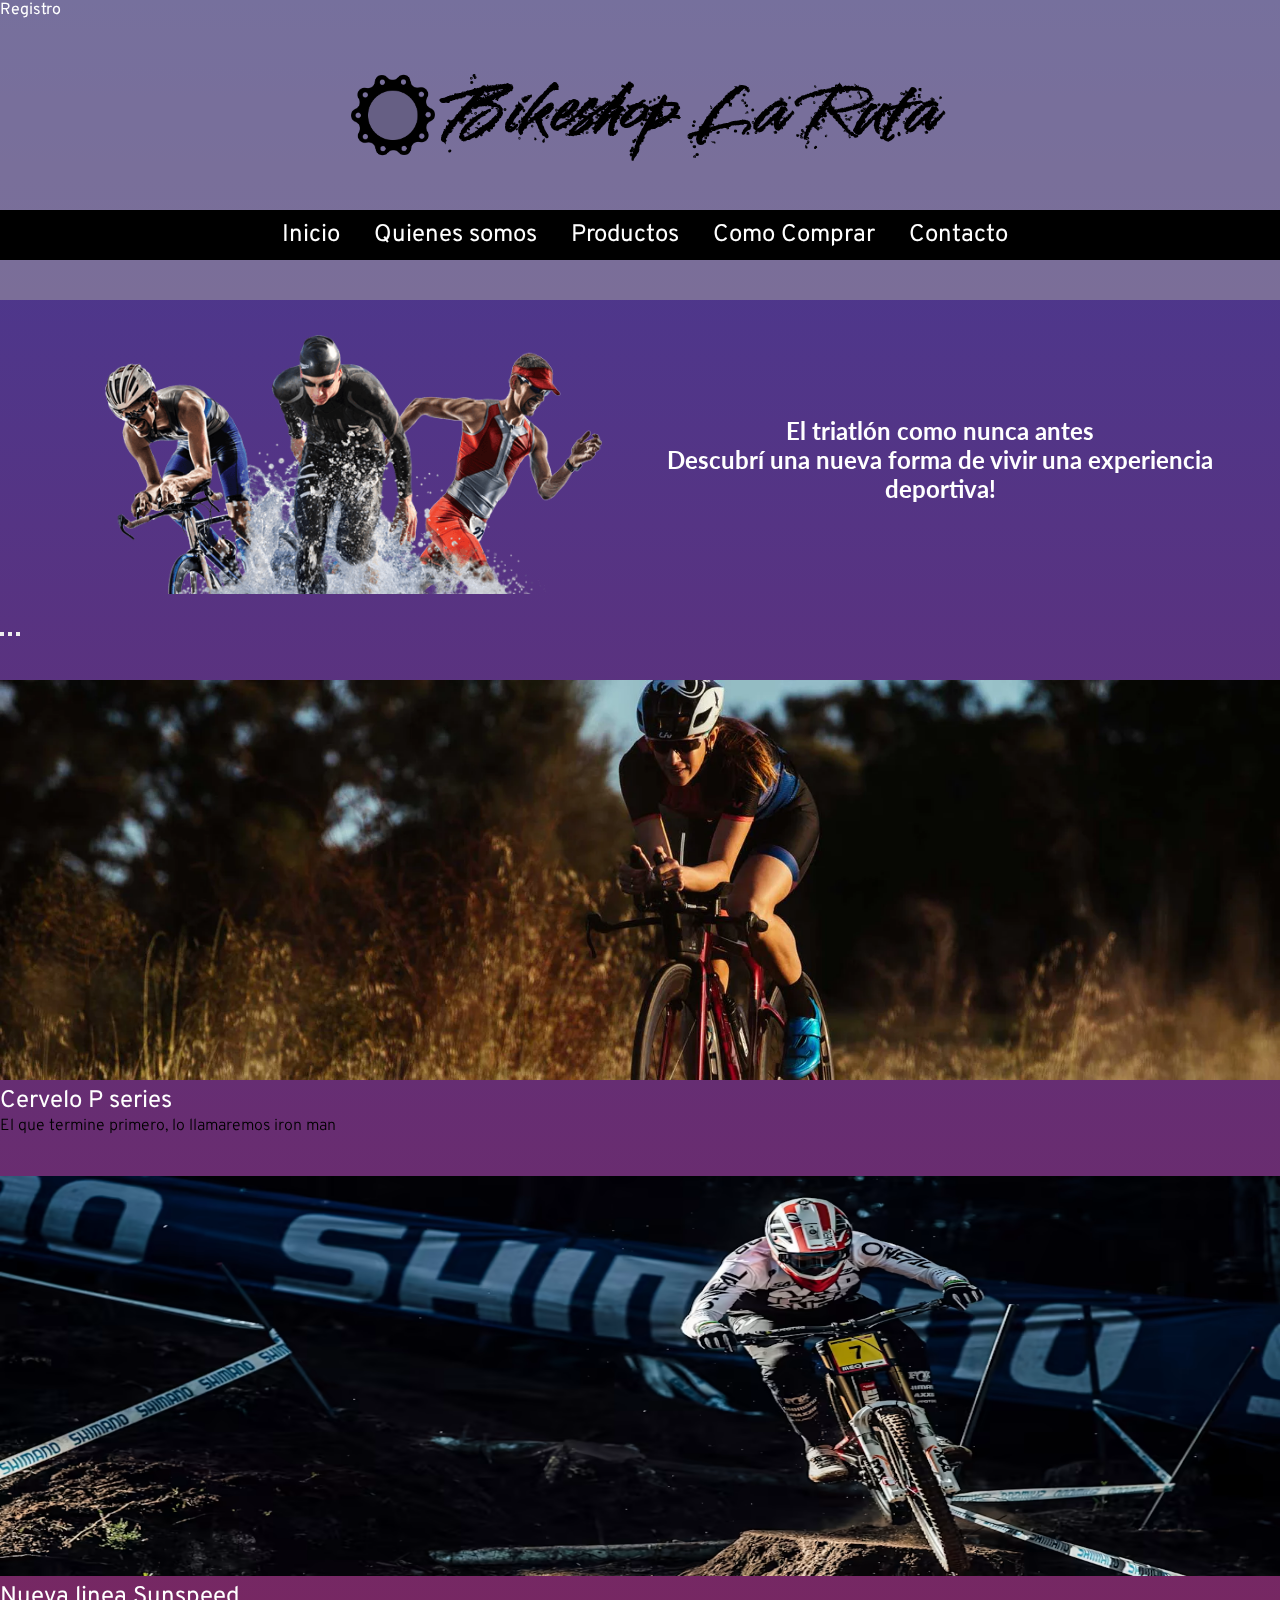
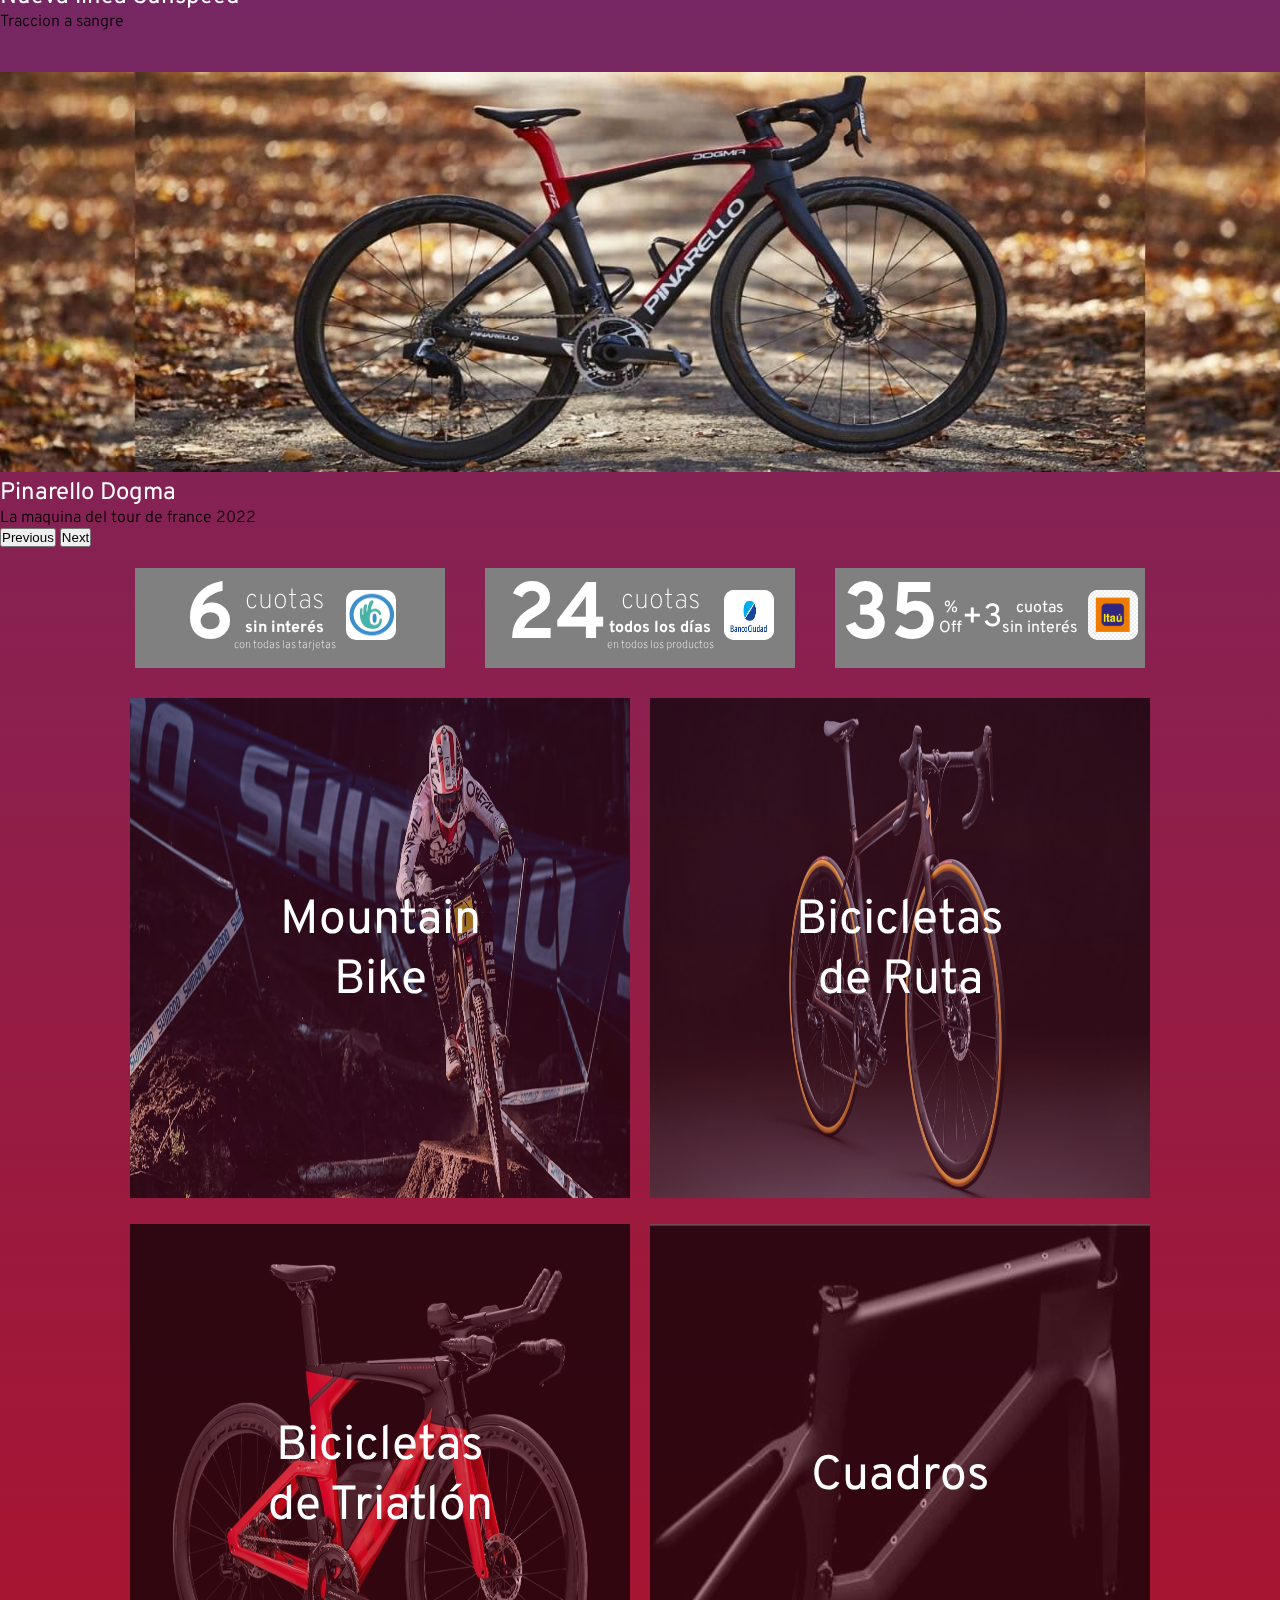
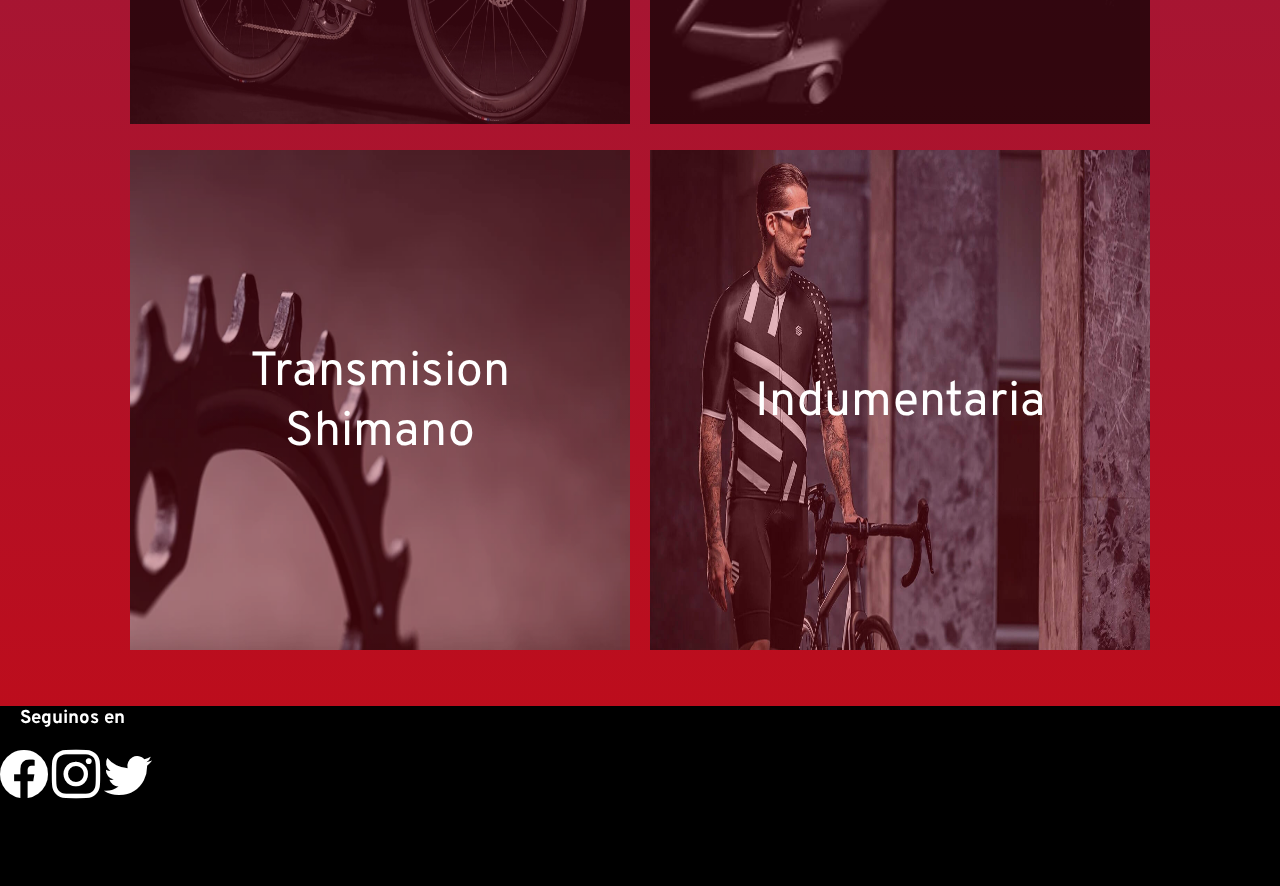
<file: index.html>
<!DOCTYPE html>
<html lang="es">

<head>
    <meta charset="UTF-8">
    <meta http-equiv="X-UA-Compatible" content="IE=edge">
    <meta name="viewport" content="width=device-width, initial-scale=1.0">
    <link rel="stylesheet" href="https://cdn.jsdelivr.net/npm/bootstrap-icons@1.8.3/font/bootstrap-icons.css">
    <link href="https://cdn.jsdelivr.net/npm/bootstrap@5.2.0-beta1/dist/css/bootstrap.min.css" rel="stylesheet"
        integrity="sha384-0evHe/X+R7YkIZDRvuzKMRqM+OrBnVFBL6DOitfPri4tjfHxaWutUpFmBp4vmVor" crossorigin="anonymous">
    <link href="https://fonts.googleapis.com/css2?family=Overpass:ital,wght@0,200;0,300;1,200;1,300;1,400&display=swap"
        rel="stylesheet">
    <link href="https://fonts.googleapis.com/css2?family=Lato:wght@100;300;400&display=swap" rel="stylesheet">
    <link rel="preconnect" href="https://fonts.gstatic.com" crossorigin>
    <link href="https://fonts.googleapis.com/css2?family=Splash&display=swap" rel="stylesheet">
    <link rel="preconnect" href="https://fonts.googleapis.com">
    <!-- SEO -->
    <meta name="description"
        content="venta de bicicletas, repuestos, cuadros e indumentaria para entrenamiento. grupo de entrenamiento para ciclismo, running y triatlon. envio gratis a todo el pais">
    <link rel="stylesheet" href="./css/style.css">
    <title>Bikeshop La Ruta| tienda de bicicletas, repuestos e indumentaria</title>
</head>

<!---- encabezado de la pagina--- -->

<body class="container-fluid">
    <header class=" row encabezado">
        <a class="registro" href="./pages/registro.html">Registro</a>
        <div class="col-8 col-sm-9 col-md-9 col-lg-12 col-xxl-fluid contenedor-1">

            <div class="logo-titulo">
                <img class="logo" src="./images/logo.png" alt="logo">
                <h1 class="titulo-encabezado">Bikeshop La Ruta</h1>
            </div>
        </div>
        <!-- navegador para mobile- -->
        <div class="col-4 col-sm-3 col-md-3  col-lg-12  contenedor-2">
            <div class="menu-desplegable">
                <div class="dropdown">
                    <button class="btn btn-dark dropdown-toggle" type="button" id="dropdownMenuButton2"
                        data-bs-toggle="dropdown" aria-expanded="false">
                        Menú
                    </button>
                    <ul class="dropdown-menu dropdown-menu-dark" aria-labelledby="dropdownMenuButton2">
                        <li><a class="dropdown-item active" href="./index.html">Inicio</a></li>
                        <li><a class="dropdown-item" href="./pages/quienes-somos.html">Quienes somos</a></li>
                        <li><a class="dropdown-item" href="./pages/Productos.html">Productos</a></li>
                        <li><a class="dropdown-item" href="./pages/como-comprar.html">Como comprar</a></li>
                        <li><a class="dropdown-item" href="./pages/Contacto.html">Contacto</a></li>
                        <li><a class="dropdown-item" href="./pages/registro.html">Registro</a></li>
                    </ul>
                </div>
            </div>
        </div>
        <!----- navegador para resolucion grande ------->
        <div class=" container-fluid navegador-largo">
            <nav class="nav-horizontal">
                <ul>
                    <a href="./index.html">
                        <li>Inicio</li>
                    </a>
                    <a href="./pages/quienes-somos.html">
                        <li>Quienes somos</li>
                    </a>
                    <a href="./pages/Productos.html">
                        <li>Productos</li>
                    </a>
                    <a href="./pages/como-comprar.html">
                        <li>Como Comprar</li>
                    </a>
                    <a href="./pages/Contacto.html">
                        <li>Contacto</li>
                    </a>
                </ul>
            </nav>
        </div>
        <!-----fin encabezado de pagina------>

        <!----------primer bloque slogan e imagen ----------->
    </header>
    <div class="bloque-portada">
        <div class="triatlon">
            <img src="./images/portada.png" alt="atletas-de-triatlon">
        </div>
        <div class="contenido">
            <h2>El triatlón como nunca antes</h2>
            <h2>Descubrí una nueva forma de vivir una experiencia deportiva!</h2>
        </div>

    </div>

    <!-------------------------seccion carrusel------------>
    <section class="container-fluid carrusel">
        <div id="carouselExampleCaptions" class="carousel slide" data-bs-ride="false">
            <div class="carousel-indicators">
                <button type="button" data-bs-target="#carouselExampleCaptions" data-bs-slide-to="0" class="active"
                    aria-current="true" aria-label="Slide 1"></button>
                <button type="button" data-bs-target="#carouselExampleCaptions" data-bs-slide-to="1"
                    aria-label="Slide 2"></button>
                <button type="button" data-bs-target="#carouselExampleCaptions" data-bs-slide-to="2"
                    aria-label="Slide 3"></button>
            </div>
            <div class="carousel-inner">
                <div class="carousel-item active">
                    <img src="./images/triatlon.jpg" class="d-block w-100" alt="publicidad-bicicletas-cervelo">
                    <div class="carousel-caption  d-md-block">
                        <a href="./pages/Productos.html#triatlon">
                            <h2>Cervelo P series</h2>
                        </a>
                        <p>El que termine primero, lo llamaremos iron man</p>
                    </div>
                </div>
                <div class="carousel-item">
                    <img src="./images/mountain.jpg" class="d-block w-100" alt="publicidad-bicicletas-mountain-bike">
                    <div class="carousel-caption d-md-block">
                        <a href="./pages/Productos.html#mtb">
                            <h2>Nueva linea Sunspeed</h2>
                        </a>
                        <p>Traccion a sangre</p>
                    </div>
                </div>
                <div class="carousel-item">
                    <img src="./images/pinarello.jpg" class="d-block w-100" alt="publicidad-bicicletas-pinarello">
                    <div class="carousel-caption d-md-block">
                        <a href="./pages/Productos.html#ruta">
                            <h2>Pinarello Dogma</h2>
                        </a>
                        <p>La maquina del tour de france 2022</p>
                    </div>
                </div>
            </div>
            <button class="carousel-control-prev" type="button" data-bs-target="#carouselExampleCaptions"
                data-bs-slide="prev">
                <span class="carousel-control-prev-icon" aria-hidden="true"></span>
                <span class="visually-hidden">Previous</span>
            </button>
            <button class="carousel-control-next" type="button" data-bs-target="#carouselExampleCaptions"
                data-bs-slide="next">
                <span class="carousel-control-next-icon" aria-hidden="true"></span>
                <span class="visually-hidden">Next</span>
            </button>
        </div>
    </section>
    <!------------------------------contenedores publicidad de cuotas ------------------->
    <div class="contenedor-cuotas row">
        <div class="col-12 col-sm-4 cuotas ">
            <div class="numero">
                <h2>6</h2>
            </div>
            <div class="informacion">
                <p class="info-1">cuotas</p>
                <p class="info-2"><strong>sin interés</strong></p>
                <p class="info-3">con todas las tarjetas</p>
            </div>
            <div>
                <img class="icono-cuotas" src="./images/ahora-6.png" alt="logo-ahora-6">
            </div>
        </div>

        <div class="col-12 col-sm-4 cuotas ">
            <div class="numero">
                <h2>24</h2>
            </div>
            <div class="informacion">
                <p class="info-1">cuotas</p>
                <p class="info-2"><strong>todos los días</strong></p>
                <p class="info-3">en todos los productos</p>
            </div>
            <div>
                <img class="icono-cuotas" src="./images/b-ciudad.png" alt="logo-banco-ciudad">
            </div>
        </div>
        <div class=" col-12 col-sm-4 cuotas">
            <div class="numero">
                <h2>35</h2>
            </div>
            <div class="variables">
                <p>%</p>
                <p>Off</p>
            </div>
            <div class="informacion">
                <p class="info-4">+3</p>
            </div>
            <div class="variables">
                <p class="info-3">cuotas</p>
                <p class="info-3">sin interés</p>
            </div>
            <div>
                <img class="icono-cuotas" src="./images/itau.png" alt="logo-banco-itau">
            </div>
        </div>
    </div>




    <!------botones productos ----->
    <main>

        <div class="centrado-opciones">
            <a href="./pages/Productos.html#mtb">
                <div class="contenedor-opciones">
                    <img src="./images/mountain.jpg" alt="boton-menu-seccion-mountain-bike">
                    <div class="texto-encima">
                        <p>Mountain Bike</p>
                    </div>
                </div>
            </a>
            <a href="./pages/Productos.html#ruta">
                <div class="contenedor-opciones">
                    <img src="./images/specialized.jpg" alt="boton-menu-seccion-bicicletas-de ruta">
                    <div class="texto-encima">
                        <p>Bicicletas de Ruta</p>
                    </div>
                </div>
            </a>
            <a href="./pages/Productos.html#triatlon">
                <div class="contenedor-opciones">
                    <img src="./images/trek.jpg" alt="boton-menu-seccion-bicicletas-de-triatlon">
                    <div class="texto-encima">
                        <p>Bicicletas de Triatlón</p>
                    </div>
                </div>
            </a>
            <a href="./pages/Productos.html#cuadros">
                <div class="contenedor-opciones">
                    <img src="./images/cuadro.jpg" alt="boton-menu-seccion-cuadros">
                    <div class="texto-encima">
                        <p>Cuadros</p>
                    </div>
                </div>
            </a>
            <a href="./pages/Productos.html#repuestos">
                <div class="contenedor-opciones">
                    <img src="./images/durace.jpg" alt="boton-menu-seccion-transmisiones">
                    <div class="texto-encima">
                        <p>Transmision Shimano</p>
                    </div>
                </div>
            </a>
            <a href="./pages/Productos.html#indumentaria">
                <div class="contenedor-opciones">
                    <img src="./images/indumentaria.jpg" alt="boton-menu-seccion-indumentaria">
                    <div class="texto-encima">
                        <p>Indumentaria</p>
                    </div>
                </div>
            </a>
        </div>



        <!-----pie de pagina ----->
        <footer class="row foot">
            <div class="container-fluid">
                <h3 class="titulo-foot text-center fs-1">Seguinos en</h3>
                <div class="redes d-flex justify-content-evenly">
                    <a href="https://es-la.facebook.com/" target="_blank"><i class="bi-facebook"></i></a>
                    <a href="https://www.instagram.com/" target="_blank"><i class="bi-instagram"></i></a>
                    <a href="https://twitter.com/?lang=es" target="_blank"><i class="bi-twitter"></i></a>
                </div>
            </div>
        </footer>



        <script src="https://cdn.jsdelivr.net/npm/bootstrap@5.2.0-beta1/dist/js/bootstrap.bundle.min.js"
            integrity="sha384-pprn3073KE6tl6bjs2QrFaJGz5/SUsLqktiwsUTF55Jfv3qYSDhgCecCxMW52nD2"
            crossorigin="anonymous"></script>


</body>

</html>
</file>
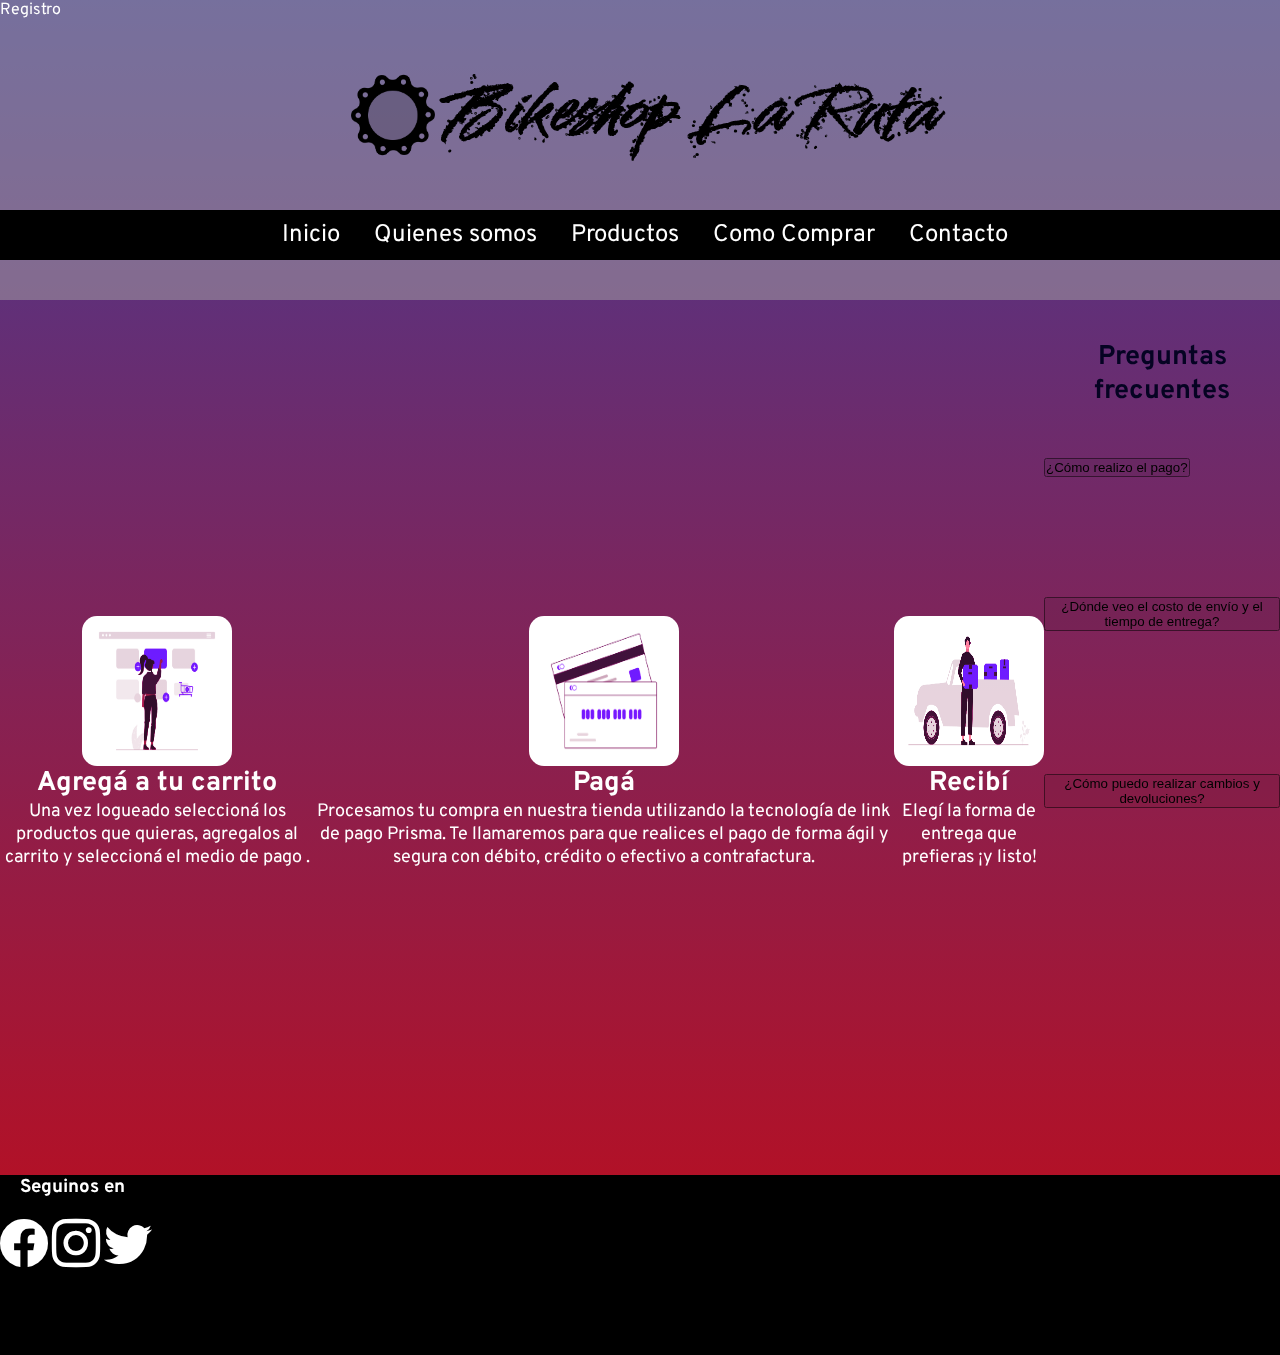
<file: pages/como-comprar.html>
<!DOCTYPE html>
<html lang="es">

<head>
    <meta charset="UTF-8">
    <meta http-equiv="X-UA-Compatible" content="IE=edge">
    <meta name="viewport" content="width=device-width, initial-scale=1.0">
    <link rel="stylesheet" href="https://cdn.jsdelivr.net/npm/bootstrap-icons@1.8.3/font/bootstrap-icons.css">
    <link href="https://cdn.jsdelivr.net/npm/bootstrap@5.2.0-beta1/dist/css/bootstrap.min.css" rel="stylesheet"
        integrity="sha384-0evHe/X+R7YkIZDRvuzKMRqM+OrBnVFBL6DOitfPri4tjfHxaWutUpFmBp4vmVor" crossorigin="anonymous">
    <link href="https://fonts.googleapis.com/css2?family=Overpass:ital,wght@0,200;0,300;1,200;1,300;1,400&display=swap"
        rel="stylesheet">
    <link href="https://fonts.googleapis.com/css2?family=Splash&display=swap" rel="stylesheet">
    <link rel="preconnect" href="https://fonts.googleapis.com">
    <link rel="stylesheet" href="../css/style.css">
    <meta name="description"
        content="venta de bicicletas, repuestos, cuadros e indumentaria para entrenamiento. grupo de entrenamiento para ciclismo, running y triatlon. envio gratis a todo el pais">
    <title>Bikeshop | Como Comprar</title>
</head>

<!---- encabezado de la pagina--- -->

<body class="container-fluid">
    <header class=" row encabezado">
        <a class="registro" href="./registro.html">Registro</a>
        <div class="col-8 col-sm-9 col-md-9 col-lg-12 col-xxl-fluid contenedor-1">
            <div class="logo-titulo">
                <img class="logo" src="../images/logo.png" alt="logo">
                <h1 class="titulo-encabezado">Bikeshop La Ruta</h1>
            </div>
        </div>
        <!-- navegador para mobile- -->
        <div class="col-4 col-sm-3 col-md-3 col-lg-12 contenedor-2">
            <div class="menu-desplegable">
                <div class="dropdown">
                    <button class="btn btn-dark dropdown-toggle" type="button" id="dropdownMenuButton2"
                        data-bs-toggle="dropdown" aria-expanded="false">
                        Menú
                    </button>
                    <ul class="dropdown-menu dropdown-menu-dark" aria-labelledby="dropdownMenuButton2">
                        <li><a class="dropdown-item active" href="../index.html">Inicio</a></li>
                        <li><a class="dropdown-item" href="./quienes-somos.html">Quienes somos</a></li>
                        <li><a class="dropdown-item" href="./Productos.html">Productos</a></li>
                        <li><a class="dropdown-item" href="./como-comprar.html">Como comprar</a></li>
                        <li><a class="dropdown-item" href="./Contacto.html">Contacto</a></li>
                        <li><a class="dropdown-item" href="./registro.html">Registro</a></li>
                    </ul>
                </div>
            </div>
        </div>
        <!----- navegador para resolucion grande ------->
        <div class=" container-fluid navegador-largo">
            <nav class="nav-horizontal">
                <ul>
                    <a href="../index.html">
                        <li>Inicio</li>
                    </a>
                    <a href="./quienes-somos.html">
                        <li>Quienes somos</li>
                    </a>
                    <a href="./Productos.html">
                        <li>Productos</li>
                    </a>
                    <a href="./como-comprar.html">
                        <li>Como Comprar</li>
                    </a>
                    <a href="./Contacto.html">
                        <li>Contacto</li>
                    </a>
                </ul>
            </nav>
        </div>

    </header>
    <main class="row contenedor-compras">
        <div class="col-8 col-sm-8 col-md-4 instrucciones">
            <img class="ilustracion" src="../images/carrito.png" alt="ilustracion-seleccionar-producto">
            <h2>Agregá a tu carrito</h2>
            <p>Una vez logueado seleccioná los productos que quieras, agregalos al carrito y seleccioná el medio de pago
                .</p>
        </div>
        <div class="col-8 col-sm-8 col-md-4 instrucciones">
            <img class="ilustracion" src="../images/pagar.png" alt="ilustracion-medios-de-pago">
            <h2>Pagá</h2>
            <p>Procesamos tu compra en nuestra tienda utilizando la tecnología de link de pago Prisma. Te llamaremos
                para que
                realices el pago de forma ágil y segura con débito, crédito o efectivo a contrafactura.</p>
        </div>
        <div class="col-8 col-sm-8 col-md-4 instrucciones">
            <img class="ilustracion" src="../images/envio.png" alt="ilustracion-envio-de-producto">
            <h2>Recibí</h2>
            <p>Elegí la forma de entrega que prefieras ¡y listo!</p>
        </div>

        <div class="row preguntas-frecuentes">
            <div class="container-fluid">
                <h2 class="titulo-pf">Preguntas frecuentes</h2>
            </div>
            <div class="accordion accordion-flush" id="accordionFlushExample">
                <div class="accordion-item">
                    <h2 class="accordion-header" id="flush-headingOne">
                        <button class="accordion-button collapsed" type="button" data-bs-toggle="collapse"
                            data-bs-target="#flush-collapseOne" aria-expanded="false" aria-controls="flush-collapseOne">
                            ¿Cómo realizo el pago?
                        </button>
                    </h2>
                    <div id="flush-collapseOne" class="accordion-collapse collapse" aria-labelledby="flush-headingOne"
                        data-bs-parent="#accordionFlushExample">
                        <div class="accordion-body">¡Crear una cuenta es muy fácil! Al momento de comprar, sólo tenés
                            que ingresar un e-mail, una
                            clave y continuar con tu compra</div>
                    </div>
                </div>
                <div class="accordion-item">
                    <h2 class="accordion-header" id="flush-headingTwo">
                        <button class="accordion-button collapsed" type="button" data-bs-toggle="collapse"
                            data-bs-target="#flush-collapseTwo" aria-expanded="false" aria-controls="flush-collapseTwo">
                            ¿Dónde veo el costo de envío y el tiempo de entrega?
                        </button>
                    </h2>
                    <div id="flush-collapseTwo" class="accordion-collapse collapse" aria-labelledby="flush-headingTwo"
                        data-bs-parent="#accordionFlushExample">
                        <div class="accordion-body">En la página del producto que quieras comprar verás la opción de
                            calcular cuándo llega, con la información sobre el costo de envío y el tiempo de
                            entrega.</div>
                    </div>
                </div>
                <div class="accordion-item">
                    <h2 class="accordion-header" id="flush-headingThree">
                        <button class="accordion-button collapsed" type="button" data-bs-toggle="collapse"
                            data-bs-target="#flush-collapseThree" aria-expanded="false"
                            aria-controls="flush-collapseThree">
                            ¿Cómo puedo realizar cambios y devoluciones?
                        </button>
                    </h2>
                    <div id="flush-collapseThree" class="accordion-collapse collapse"
                        aria-labelledby="flush-headingThree" data-bs-parent="#accordionFlushExample">
                        <div class="accordion-body">Los cambios y devoluciones de productos se realizan a través de
                            Mercado Libre. Podés hacerlo en tu computadora o en la aplicación desde la sección Mis
                            Compras, seleccionando el producto y luego eligiendo la opción Devolver el producto. Te
                            daremos una etiqueta de envío para que imprimas y pegues en el paquete para llevarlo al
                            correo ¡y listo!</div>
                    </div>
                </div>
            </div>
        </div>


    </main>

    <!-----pie de pagina ----->
    <footer>
        <!-----pie de pagina ----->
        <footer class="row foot">
            <div class="container-fluid col-12">
                <h3 class="titulo-foot text-center fs-1">Seguinos en</h3>
                <div class="redes d-flex justify-content-evenly">
                    <a href="https://es-la.facebook.com/" target="_blank"><i class="bi-facebook"></i></a>
                    <a href="https://www.instagram.com/" target="_blank"><i class="bi-instagram"></i></a>
                    <a href="https://twitter.com/?lang=es" target="_blank"><i class="bi-twitter"></i></a>
                </div>
            </div>
        </footer>


        <script src="https://cdn.jsdelivr.net/npm/bootstrap@5.2.0-beta1/dist/js/bootstrap.bundle.min.js"
            integrity="sha384-pprn3073KE6tl6bjs2QrFaJGz5/SUsLqktiwsUTF55Jfv3qYSDhgCecCxMW52nD2"
            crossorigin="anonymous"></script>
</body>

</html>
</file>
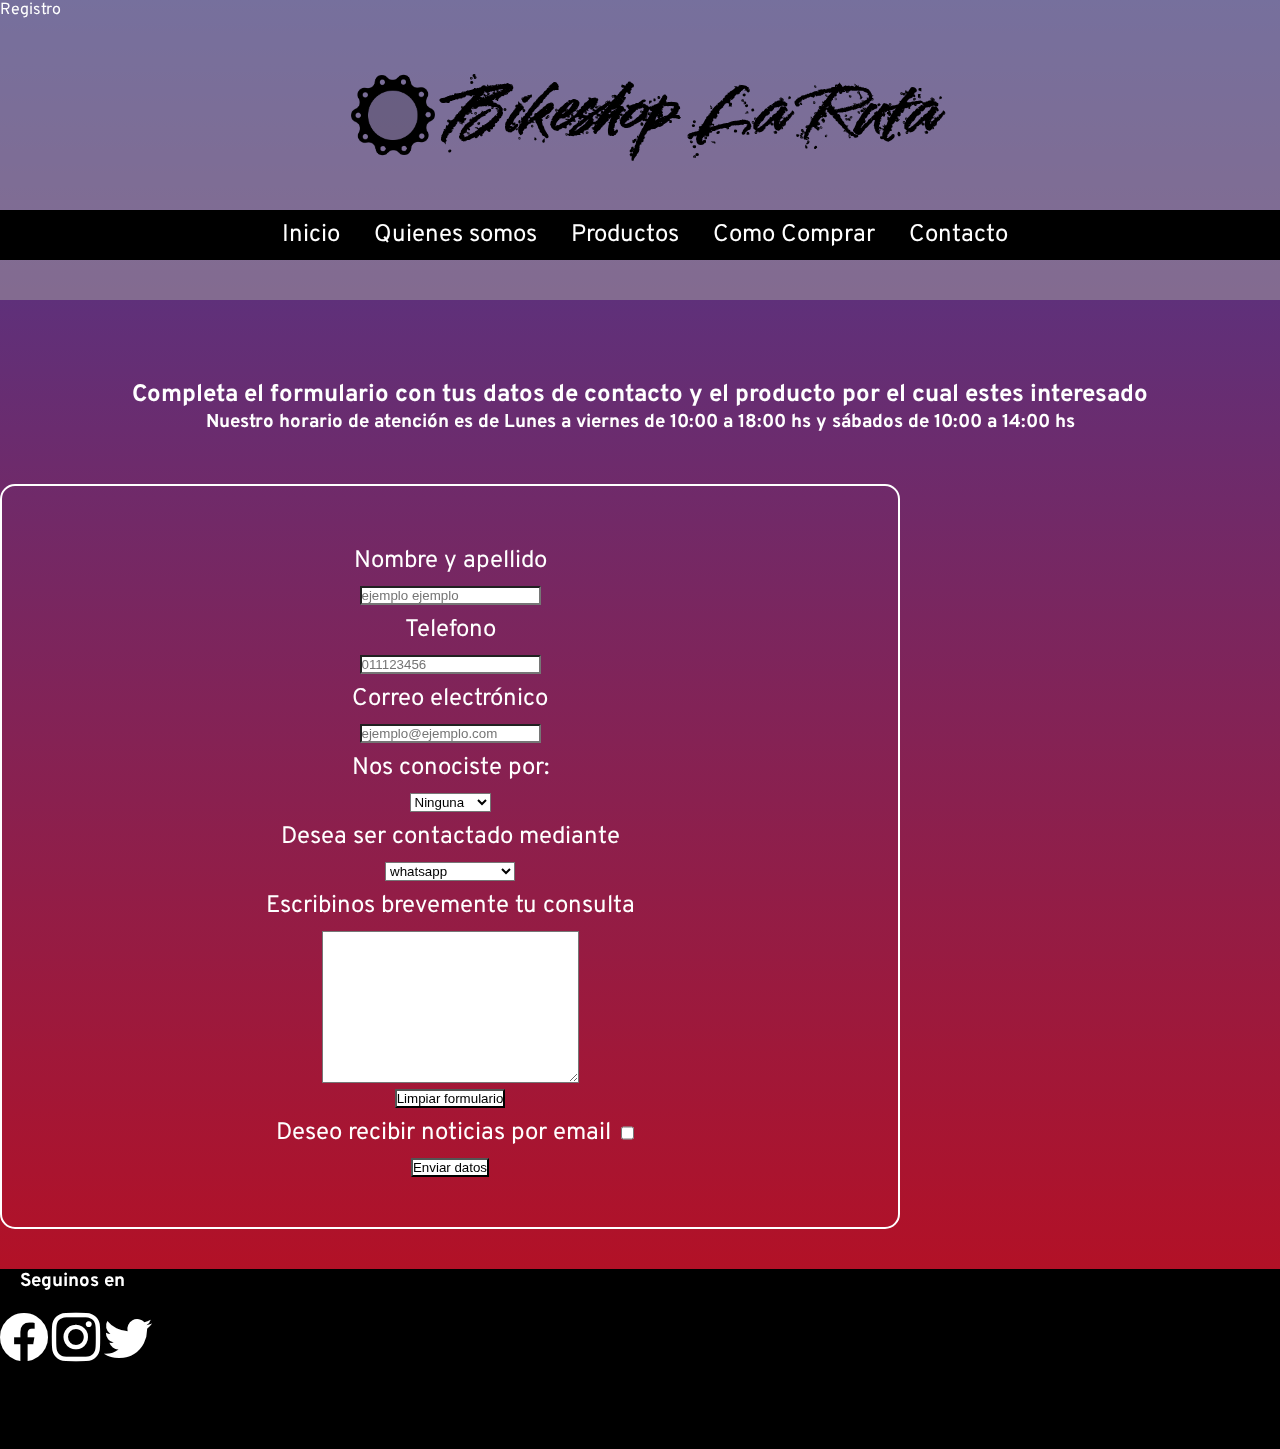
<file: pages/Contacto.html>
<!DOCTYPE html>
<html lang="es">

<head>
    <meta charset="UTF-8">
    <meta http-equiv="X-UA-Compatible" content="IE=edge">
    <meta name="viewport" content="width=device-width, initial-scale=1.0">
    <link rel="stylesheet" href="https://cdn.jsdelivr.net/npm/bootstrap-icons@1.8.3/font/bootstrap-icons.css">
    <link href="https://cdn.jsdelivr.net/npm/bootstrap@5.2.0-beta1/dist/css/bootstrap.min.css" rel="stylesheet"
        integrity="sha384-0evHe/X+R7YkIZDRvuzKMRqM+OrBnVFBL6DOitfPri4tjfHxaWutUpFmBp4vmVor" crossorigin="anonymous">
    <link href="https://fonts.googleapis.com/css2?family=Overpass:ital,wght@0,200;0,300;1,200;1,300;1,400&display=swap"
        rel="stylesheet">
    <link href="https://fonts.googleapis.com/css2?family=Splash&display=swap" rel="stylesheet">
    <link rel="preconnect" href="https://fonts.googleapis.com">
    <link rel="stylesheet" href="../css/style.css">
    <meta name="description"
        content="venta de bicicletas, repuestos, cuadros e indumentaria para entrenamiento. grupo de entrenamiento para ciclismo, running y triatlon. envio gratis a todo el pais">
    <title>Bikeshop | Contacto</title>
</head>

<!---- encabezado de la pagina--- -->

<body class="container-fluid">
    <header class=" row encabezado">
        <a class="registro" href="./registro.html">Registro</a>
        <div class="col-8 col-sm-9 col-md-9 col-lg-12 col-xxl-fluid contenedor-1">
            <div class="logo-titulo">
                <img class="logo" src="../images/logo.png" alt="logo">
                <h1 class="titulo-encabezado">Bikeshop La Ruta</h1>
            </div>
        </div>
        <!-- navegador para mobile- -->
        <div class="col-4 col-sm-3 col-md-3 col-lg-12  contenedor-2">
            <div class="menu-desplegable">
                <div class="dropdown">
                    <button class="btn btn-dark dropdown-toggle" type="button" id="dropdownMenuButton2"
                        data-bs-toggle="dropdown" aria-expanded="false">
                        Menú
                    </button>
                    <ul class="dropdown-menu dropdown-menu-dark" aria-labelledby="dropdownMenuButton2">
                        <li><a class="dropdown-item active" href="../index.html">Inicio</a></li>
                        <li><a class="dropdown-item" href="./quienes-somos.html">Quienes somos</a></li>
                        <li><a class="dropdown-item" href="./Productos.html">Productos</a></li>
                        <li><a class="dropdown-item" href="./como-comprar.html">Como comprar</a></li>
                        <li><a class="dropdown-item" href="./Contacto.html">Contacto</a></li>
                        <li><a class="dropdown-item" href="./registro.html">Registro</a></li>
                    </ul>
                </div>
            </div>
        </div>
        <!----- navegador para resolucion grande ------->
        <div class=" container-fluid navegador-largo">
            <nav class="nav-horizontal">
                <ul>
                    <a href="../index.html">
                        <li>Inicio</li>
                    </a>
                    <a href="./quienes-somos.html">
                        <li>Quienes somos</li>
                    </a>
                    <a href="./Productos.html">
                        <li>Productos</li>
                    </a>
                    <a href="./como-comprar.html">
                        <li>Como Comprar</li>
                    </a>
                    <a href="./Contacto.html">
                        <li>Contacto</li>
                    </a>
                </ul>
            </nav>
        </div>

    </header>
    <div class="subtitulo">
        <h2>Completa el formulario con tus datos de contacto y el producto por el
            cual estes interesado</h2>
        <h3>Nuestro horario de atención es de Lunes a viernes de 10:00 a 18:00 hs y sábados de 10:00 a 14:00 hs
        </h3>
    </div>

    <main class="row">
        <form class=" container-fluid contacto">
            <label for="nombre">Nombre y apellido</label>

            <input type="text" id="campo-nombre" required placeholder="ejemplo ejemplo">

            <label for="telefono">Telefono</label>
            <input type="tel" id="telefono" required placeholder="011123456">

            <label for="email">Correo electrónico</label>
            <input type="email" name="email" id="email" placeholder="ejemplo@ejemplo.com">

            <label for="conocer"> Nos conociste por: </label>
            <select name="conocer" id="conocer">
                <option value="name">Ninguna</option>
                <option value="name">facebook</option>
                <option value="name">instagram</option>
                <option value="name">twiter</option>
            </select>

            <label for="comunicado">Desea ser contactado mediante</label>
            <select name="comunicado">
                <option value="name">whatsapp</option>
                <option value="name">email</option>
                <option value="name">llamado telefonico</option>
            </select>

            <label for="describir">Escribinos brevemente tu consulta</label>
            <div>
                <textarea name="" id="describir" cols="30" rows="10"></textarea>
            </div>

            <input type="reset" value="Limpiar formulario">

            <div class="noticias"><label for="subscripcion">Deseo recibir noticias por email</label>
                <input type="checkbox" name="check" id="subscripcion">
            </div>
            <input type="submit" value="Enviar datos">
            </select>
        </form>
    </main>
    <!-----pie de pagina ----->
    <footer class="row foot">
        <div class="container-fluid col-12">
            <h3 class="titulo-foot text-center fs-1">Seguinos en</h3>
            <div class="redes d-flex justify-content-evenly">
                <a href="https://es-la.facebook.com/" target="_blank"><i class="bi-facebook"></i></a>
                <a href="https://www.instagram.com/" target="_blank"><i class="bi-instagram"></i></a>
                <a href="https://twitter.com/?lang=es" target="_blank"><i class="bi-twitter"></i></a>
            </div>
        </div>
    </footer>
    <script src="https://cdn.jsdelivr.net/npm/bootstrap@5.2.0-beta1/dist/js/bootstrap.bundle.min.js"
        integrity="sha384-pprn3073KE6tl6bjs2QrFaJGz5/SUsLqktiwsUTF55Jfv3qYSDhgCecCxMW52nD2"
        crossorigin="anonymous"></script>
</body>

</html>
</file>
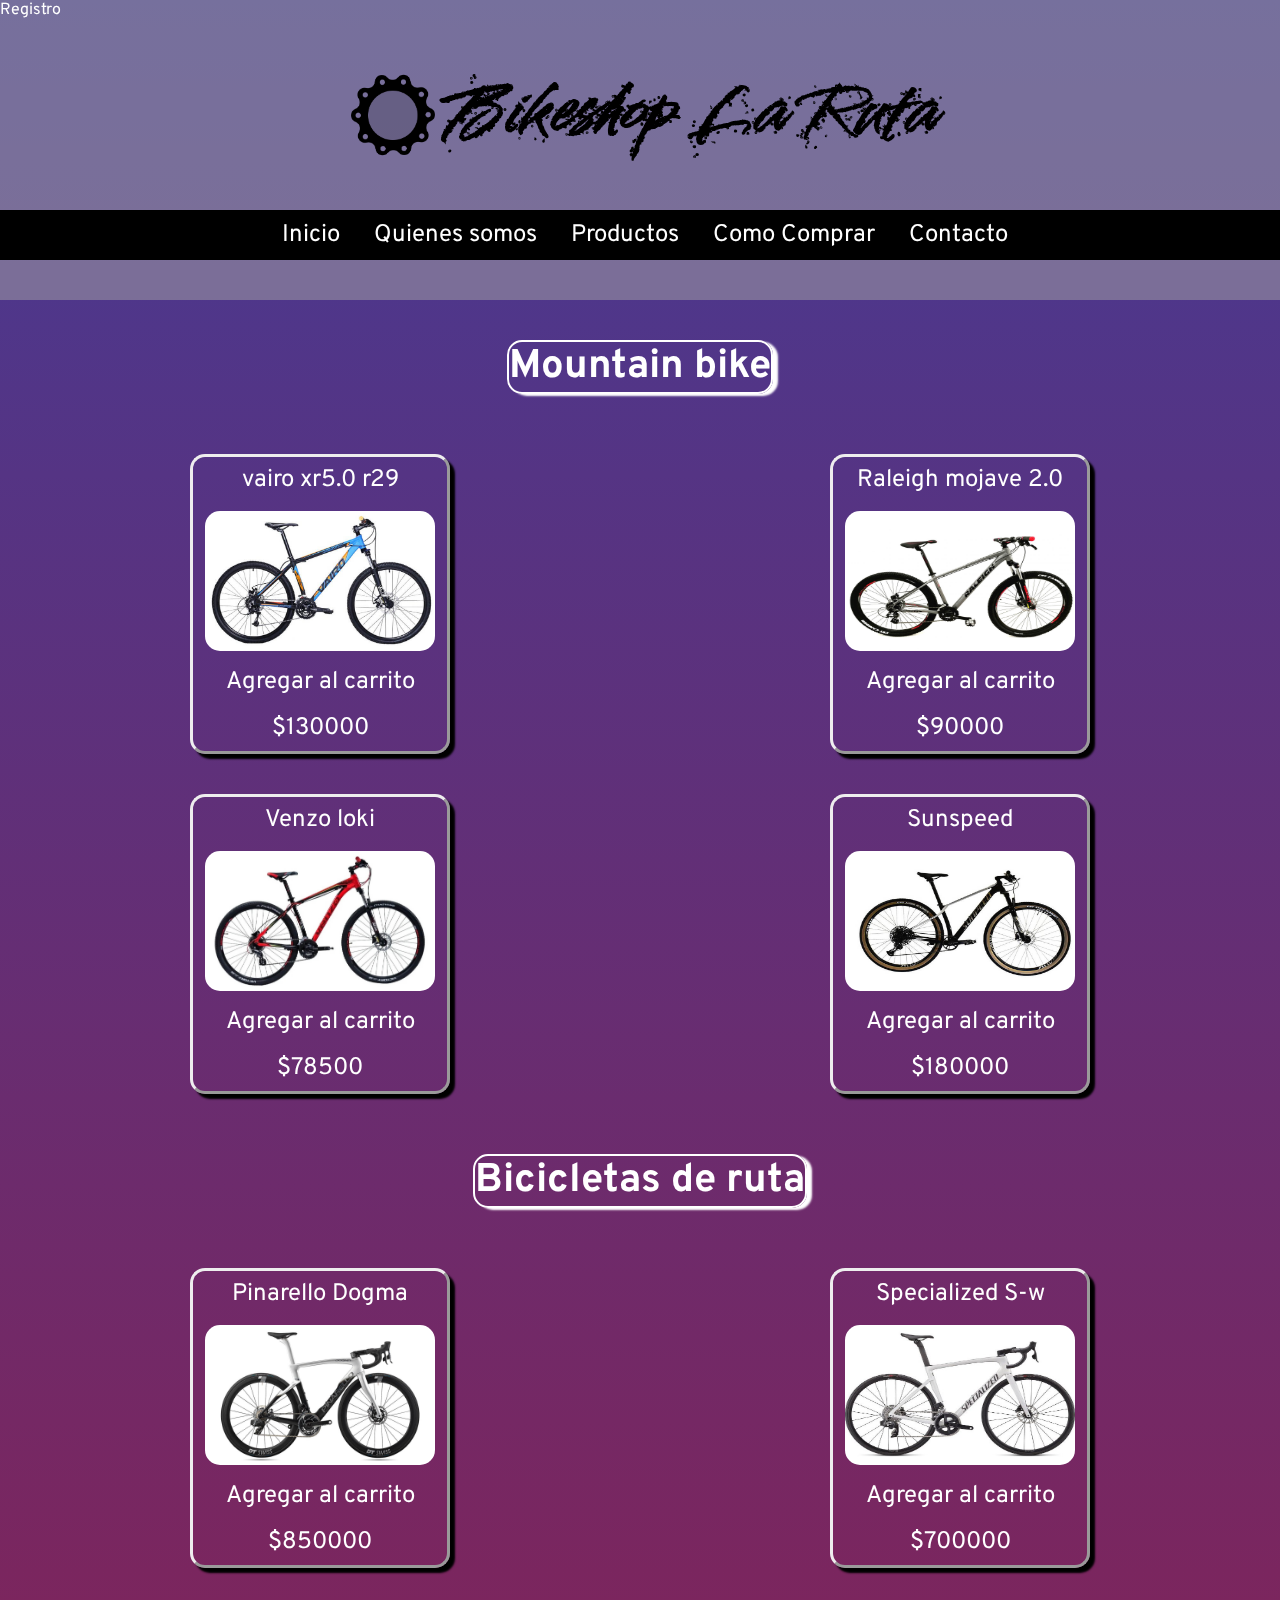
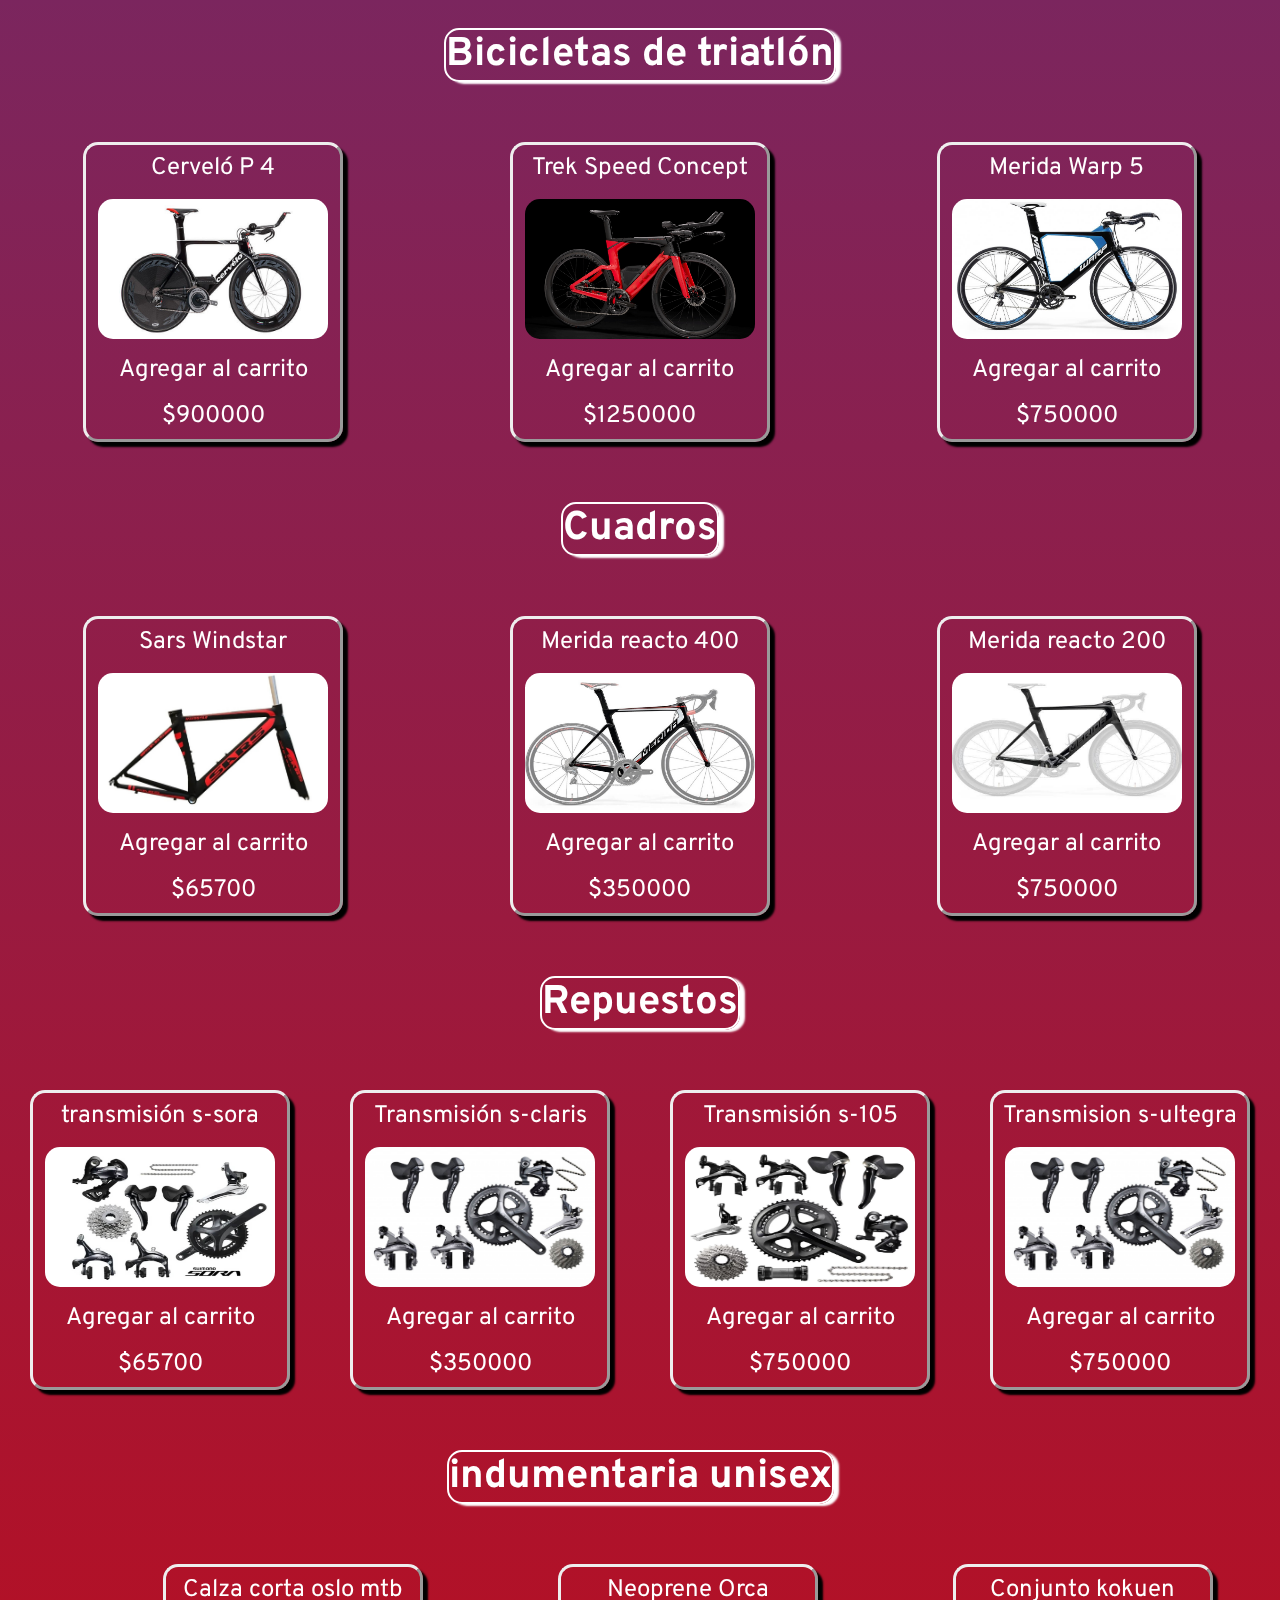
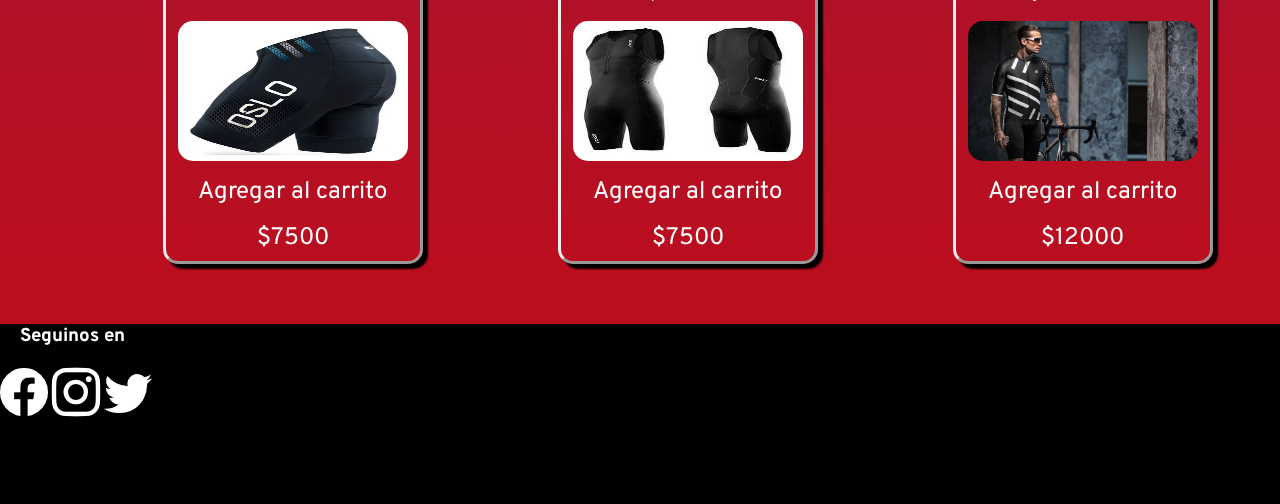
<file: pages/Productos.html>
<!DOCTYPE html>
<html lang="es">

<head>
    <meta charset="UTF-8">
    <meta http-equiv="X-UA-Compatible" content="IE=edge">
    <meta name="viewport" content="width=device-width, initial-scale=1.0">
    <link rel="stylesheet" href="https://cdn.jsdelivr.net/npm/bootstrap-icons@1.8.3/font/bootstrap-icons.css">
    <link href="https://cdn.jsdelivr.net/npm/bootstrap@5.2.0-beta1/dist/css/bootstrap.min.css" rel="stylesheet"
        integrity="sha384-0evHe/X+R7YkIZDRvuzKMRqM+OrBnVFBL6DOitfPri4tjfHxaWutUpFmBp4vmVor" crossorigin="anonymous">
    <link href="https://fonts.googleapis.com/css2?family=Overpass:ital,wght@0,200;0,300;1,200;1,300;1,400&display=swap"
        rel="stylesheet">
    <link href="https://fonts.googleapis.com/css2?family=Splash&display=swap" rel="stylesheet">
    <link rel="preconnect" href="https://fonts.googleapis.com">
    <link rel="stylesheet" href="../css/style.css">
    <meta name="description"
        content="venta de bicicletas, repuestos, cuadros e indumentaria para entrenamiento. grupo de entrenamiento para ciclismo, running y triatlon. envio gratis a todo el pais">
    <title>Bikeshop| Productos</title>
</head>

<!---- encabezado de la pagina--- -->

<body class="container-fluid">
    <header class=" row encabezado">
        <a class="registro" href="./registro.html">Registro</a>
        <div class="col-8 col-sm-9 col-md-9 col-lg-12 col-xxl-fluid contenedor-1">
            <div class="logo-titulo">
                <img class="logo" src="../images/logo.png" alt="logo">
                <h1 class="titulo-encabezado">Bikeshop La Ruta</h1>
            </div>
        </div>
        <!-- navegador para mobile- -->
        <div class="col-4 col-sm-3 col-md-3 col-lg-12  contenedor-2">
            <div class="menu-desplegable">
                <div class="dropdown">
                    <button class="btn btn-dark dropdown-toggle" type="button" id="dropdownMenuButton2"
                        data-bs-toggle="dropdown" aria-expanded="false">
                        Menú
                    </button>
                    <ul class="dropdown-menu dropdown-menu-dark" aria-labelledby="dropdownMenuButton2">
                        <li><a class="dropdown-item active" href="../index.html">Inicio</a></li>
                        <li><a class="dropdown-item" href="./quienes-somos.html">Quienes somos</a></li>
                        <li><a class="dropdown-item" href="./Productos.html">Productos</a></li>
                        <li><a class="dropdown-item" href="./como-comprar.html">Como comprar</a></li>
                        <li><a class="dropdown-item" href="./Contacto.html">Contacto</a></li>
                        <li><a class="dropdown-item" href="./registro.html">Registro</a></li>
                    </ul>
                </div>
            </div>
        </div>
        <!----- navegador para resolucion grande ------->
        <div class=" container-fluid navegador-largo">
            <nav class="nav-horizontal">
                <ul>
                    <a href="../index.html">
                        <li>Inicio</li>
                    </a>
                    <a href="./quienes-somos.html">
                        <li>Quienes somos</li>
                    </a>
                    <a href="./Productos.html">
                        <li>Productos</li>
                    </a>
                    <a href="./como-comprar.html">
                        <li>Como Comprar</li>
                    </a>
                    <a href="./Contacto.html">
                        <li>Contacto</li>
                    </a>
                </ul>
            </nav>
        </div>

    </header>
    <main>


        <!-------seccion mountain bike ------ -->

        <div class="col-12 contenedor-titulo">
            <h2 class="text-center titulo-2" id="mtb">Mountain bike</h2>
        </div>
        <div class="row contenedor-box">



            <!---------bicicleta vairo ------------>
            <div class=" col-sm-6 col-md-6 box">
                <a href="#vairo">
                    vairo xr5.0 r29
                </a>
                <img src="../images/vayro.jpg" alt="bicicleta-marca-vairo">
                <a href="./registro.html">Agregar al carrito</a>
                <p>$130000</p>
            </div>

            <div class="lightbox" id="vairo">
                <figure>
                    <a href="#" class="close"></a>
                    <figcaption><img src="../images/vayro.jpg" alt="bicicleta-marca-vairo"></figcaption>
                    <figcaption>Cuadro Vairo XR 5.0 / Aluminio 6061 T6 / Palanca Biplato Shimano Deore 36-26T
                    </figcaption>
                    <figcaption>Piñón Shimano Deore 11-28T 10 speeds / Descarriladores Shimano deore 2x10</figcaption>
                    <figcaption>Cadena Shimano HG-54 / Frenos A disco, Hidráulico</figcaption>

                </figure>
            </div>



            <!-------------bicicleta raleigh -------------->

            <div class="col-sm-6 col-md-6 box ">
                <a href="#raleigh">
                    Raleigh mojave 2.0
                </a>
                <img class="img-p" src="../images/raleigh.jpg" alt="bicicleta-marca-raleigh">
                <a href="./registro.html">Agregar al carrito</a>
                <p>$90000</p>
            </div>
        </div>

        <div class="lightbox" id="raleigh">
            <figure>
                <a href="#" class="close"></a>
                <figcaption><img src="../images/raleigh.jpg" alt="bicicleta-marca-raleigh"></figcaption>
                <figcaption><strong>Modelo:</strong>2022</figcaption>
                <figcaption><strong>Tipo de freno:</strong>Mecánico</figcaption>

            </figure>
        </div>

        <div class="row contenedor-box">

            <!----------------bicicleta venzo------  -->

            <div class="col-sm-6 col-md-6 box">

                <a href="#loki">Venzo loki</a>
                <img class="img-p" src="../images/venzo.jpg" alt="bicicleta-marca-venzo-loki-roja">
                <a href="./registro.html">Agregar al carrito</a>
                <p>$78500</p>
            </div>

            <div class="lightbox" id="loki">
                <figure>
                    <a href="#" class="close"></a>
                    <figcaption><img src="../images/venzo.jpg" alt="bicicleta-marca-venzo-loki-roja"></figcaption>
                    <figcaption>velocidades:7x3 -Descarriladores Shimano tourney
                        Frenos Mecanicos -LLantasDoble pared.</figcaption>

                </figure>
            </div>


            <!--------bicicleta sunspeed -------- -->
            <div class="col-sm-6 col-md-6 box">
                <a href="#sun">
                    Sunspeed
                </a>
                <img class="img-p" src="../images/sunspeed.jpg" alt="bicicleta-marca-sunspeed-negra">
                <a href="./registro.html">Agregar al carrito</a>
                <p>$180000</p>
            </div>
        </div>

        <div class="lightbox" id="sun">
            <figure>
                <a href="#" class="close"></a>
                <figcaption><img src="../images/sunspeed.jpg" alt="bicicleta-marca-sunspeed-negra"></figcaption>
                <figcaption>- Nuevo diseño de cuadro - Aluminio 7000 ultraliviano- Geometría de lineas finas-
                </figcaption>
                <figcaption> Deore- Horquilla con carga de aire, bloqueo y 120mm de recorrido</figcaption>
                <figcaption> Frenos Shimano MT-200 hidráulicos
                    - Cubiertas CST Jack Rabbit</figcaption>
            </figure>
        </div>
        <!----- seccion bicicletas de ruta------->


        <div class=" contenedor-titulo">
            <h2 class="text-center titulo-2" id="ruta">Bicicletas de ruta</h2>
        </div>



        <!---------bicicleta pinarello -------->
        <div class="row contenedor-box">
            <div class="col-sm-6 col-md-6 box">
                <a href="#dogma">
                    Pinarello Dogma
                </a>
                <img class="img-p" src="../images/dogma.jpg" alt="bicicleta-marca-pinarello-blanca-y-negra">
                <a href="./registro.html">Agregar al carrito</a>
                <p>$850000</p>
            </div>
            <div class="lightbox" id="dogma">
                <figure>
                    <a href="#" class="close"></a>
                    <figcaption> <img src="../images/dogma.jpg" alt="bicicleta-marca-pinarello-blanca-y-negra"></figcaption>
                    <figcaption>cuadro y horquilla de carbono - transmision shimano ultegra -Frenos a disco en ambas
                        ruedas</figcaption>
                    <figcaption> - frenos Campagnolo -cubiertas continental supersport tubeless</figcaption>
                </figure>
            </div>


            <!-------------bicicleta specialized -------------->

            <div class="col-sm-6 col-md-6 box">
                <a href="#s-w">
                    Specialized S-w
                </a>
                <img class="img-p" src="../images/spezialized-2.jpg" alt="bicicleta-marca-specialized-blanca">
                <a href="./registro.html">Agregar al carrito</a>
                <p>$700000</p>
            </div>

            <div class="lightbox" id="s-w">
                <figure>
                    <a href="#" class="close"></a>
                    <figcaption>
                        <img src="../images/spezialized-2.jpg" alt="bicicleta-marca-specialized-blanca">
                    </figcaption>
                    <figcaption>- Cuadro: Carbono - Horquilla: Carbono S-Works FACT - Ruedas: Roval CLX 40.</figcaption>
                    <figcaption>- Transmisión: Sram Red eTap- Frenos: Sram Red 22- Caño Portasilla: Carbono S-Works
                        FACT.
                    </figcaption>
                </figure>
            </div>
        </div>
        <!------------------seccion bicicletas de triatlon ----------------->
        <div class=" contenedor-titulo">
            <h2 class="text-center titulo-2" id="triatlon">Bicicletas de triatlón</h2>
        </div>
        <div class="row contenedor-box">


            <!------bicicleta cervelo p4 ---------->
            <div class="col-sm-6 col-md-6 box">
                <a href="#p4">
                    Cerveló P 4
                </a>
                <img class="img-p" src="../images/cervellop4.jpg" alt="bicicleta-marca-cervelo-negra-rueda-tapada">
                <a href="./registro.html">Agregar al carrito</a>
                <p>$900000</p>
            </div>
            <div class="lightbox" id="p4">
                <figure>
                    <a href="#" class="close"></a>
                    <figcaption><img src="../images/cervellop4.jpg" alt="bicicleta-cervelo-negra-rueda-tapada"></figcaption>
                    <figcaption>Platos 52/36 fsa - Piñones 11-23 o 11-25 a elección-Largo de palancas 172.5
                    </figcaption>
                </figure>
            </div>


            <!------------bicicketa trek ------------>

            <div class="col-sm-6 col-md-6 box">
                <a href="#p5">
                    Trek Speed Concept
                </a>
                <img class="img-p" src="../images/trek.jpg" alt="bicicleta-marca-trek-roja-y-negra">
                <a href="./registro.html">Agregar al carrito</a>
                <p>$1250000</p>
            </div>
            <div class="lightbox" id="p5">
                <figure>
                    <a href="#" class="close"></a>
                    <figcaption><img src="../images/trek.jpg" alt="bicicleta-marca-trek-roja-y-negra"></figcaption>
                    <figcaption>Full carbono - manillar y acoples profile designe - ruedas shimano r500</figcaption>
                    <figcaption>transmision shimano di-2- piñon 2x11 ultegra -palancas 1.70 mm con potenciometro
                        4iii
                    </figcaption>
                </figure>
            </div>

            <!-------merida warp -------->

            <div class="col-sm-6 col-md-6 box">
                <a href="#merida">
                    Merida Warp 5
                </a>
                <img class="img-p" src="../images/merida.jpg" alt="bicicleta-marca-merida-negra-y-azul">
                <a href="./registro.html">Agregar al carrito</a>
                <p>$750000</p>
            </div>

            <div class="lightbox" id="merida">
                <figure>
                    <a href="#" class="close"></a>
                    <figcaption><img src="../images/merida.jpg" alt="bicicleta-marca-merida-negra-y-azul"></figcaption>
                    <figcaption>Cuadro de aluminio y horquilla conica de carbono - transmision shimano 105</figcaption>
                    <figcaption>piñon de 11 shimano ultegra - palancas de 1.72 mm con potenciomentro 4iii</figcaption>
                </figure>
            </div>
        </div>

        <!----------------------seccion cuadros ----- -->
        <div class=" contenedor-titulo">
            <h2 class="text-center titulo-2" id="cuadros">Cuadros</h2>
        </div>
        <div class="row contenedor-box">


            <!---------cuadro sars --------- -->


            <div class="col-sm-6 col-md-6 box">
                <a href="#sars">
                    Sars Windstar
                </a>
                <img class="img-p" src="../images/sars.jpg" alt="cuadro-marca-sars-negro-y-rojo">
                <a href="./registro.html">Agregar al carrito</a>
                <p>$65700</p>
            </div>


            <div class="lightbox" id="sars">
                <figure>
                    <a href="#" class="close"></a>
                    <figcaption><img src="../images/sars.jpg" alt="cuadro-sars-negro-y-rojo"></figcaption>
                    <figcaption>cuadro de aluminio - horquilla de aluminio conica - cableado interno</figcaption>
                    <figcaption>Incluye fusible y juego de direccion - ideal principiantes de triatlón</figcaption>
                </figure>
            </div>

            <!--------cuadro merida reacto 400 --------- -->


            <div class="col-sm-6 col-md-6 box">
                <a href="#r-400">
                    Merida reacto 400
                </a>
                <img class="img-p" src="../images/reacto-400.jpg" alt="Cuadro-marca-merida-negro">
                <a href="./registro.html">Agregar al carrito</a>
                <p>$350000</p>
            </div>

            <div class="lightbox" id="r-400">
                <figure>
                    <a href="#" class="close"></a>
                    <figcaption><img src="../images/reacto-400.jpg" alt="Cuadro-marca-merida-negro"></figcaption>
                    <figcaption>Hecho en fibra de carbono en su totalidad</figcaption>
                    <figcaption>cuadro hidroformado para rodillo y carrera profesional en ruta o triatlón
                    </figcaption>
                </figure>
            </div>

            <!-------------- cuadro merida reacto 200 ----------->
            <div class="col-sm-6 col-md-6 box">
                <a href="#r-200">
                    Merida reacto 200
                </a>
                <img class="img-p" src="../images/reacto-22.jpg" alt="bicicleta-marca-merida-negro">
                <a href="./registro.html">Agregar al carrito</a>
                <p>$750000</p>
            </div>


            <div class="lightbox" id="r-200">
                <figure>
                    <a href="#" class="close"></a>
                    <figcaption><img src="../images/reacto-22.jpg" alt="Cuadro-marca-merida-negro"></figcaption>
                    <figcaption>Cuadro de aluminio hidroformado y horquilla de carbono con frente cónico</figcaption>
                    <figcaption>ruteo interno de cables- gama intermedia/avanzados para ruta y triatlón</figcaption>
                </figure>
            </div>
        </div>


        <!-------------------seccion repuestos ---------------->


        <div class=" contenedor-titulo">
            <h2 class="text-center titulo-2" id="repuestos">Repuestos</h2>
        </div>
        <div class="row contenedor-box">
            <div class="col-sm-6 col-md-6 box">
                <a href="#sora">
                    transmisión s-sora
                </a>
                <img class="img-p" src="../images/sora.jpg" alt="transmision-shimano-sora">
                <a href="./registro.html">Agregar al carrito</a>
                <p>$65700</p>
            </div>
            <div class="lightbox" id="sora">
                <figure>
                    <a href="#" class="close"></a>
                    <figcaption><img src="../images/sora.jpg" alt="transmision-shimano-sora"></figcaption>
                    <figcaption>incluye cadena, piñón, shifter, descarriladores, plato y frenos</figcaption>
                </figure>
            </div>

            <!-------transmision shimano claris- ------->

            <div class="col-sm-6 col-md-6 box">
                <a href="#claris">
                    Transmisión s-claris
                </a>
                <img class="img-p" src="../images/claris.jpg" alt="transmision-s-claris">
                <a href="./registro.html">Agregar al carrito</a>
                <p>$350000</p>
            </div>

            <div class="lightbox" id="claris">
                <figure>
                    <a href="#" class="close"></a>
                    <figcaption><img src="../images/claris.jpg" alt="transmision-shimano-claris"></figcaption>
                    <figcaption>incluye cadena, piñón, shifter, descarriladores, plato y frenos</figcaption>
                </figure>
            </div>

            <!---------------transmision shimano 105 ----------------->

            <div class="col-sm-6 col-md-6 box">
                <a href="#s-105">
                    Transmisión s-105
                </a>
                <img class="img-p" src="../images/s-105.jpg" alt="bicicleta-marca-s-105">
                <a href="./registro.html">Agregar al carrito</a>
                <p>$750000</p>
            </div>

            <div class="lightbox" id="s-105">
                <figure>
                    <a href="#" class="close"></a>
                    <figcaption><img src="../images/s-105.jpg" alt="transmision-shimano-105"></figcaption>
                    <figcaption>incluye cadena, piñón, shifter, descarriladores, plato y frenos</figcaption>
                    <figcaption>gama intermedia para entrenamientos y competencias</figcaption>
                </figure>
            </div>

            <div class="col-sm-6 col-md-6 box">
                <a href="#ultegra">
                    Transmision s-ultegra
                </a>
                <img class="img-p" src="../images/ultegra.jpg" alt="transmision-shimano-ultegra">
                <a href="./registro.html">Agregar al carrito</a>
                <p>$750000</p>
            </div>
            <div class="lightbox" id="ultegra">
                <figure>
                    <a href="#" class="close"></a>
                    <figcaption><img src="../images/ultegra.jpg" alt="transmision-shimano-ultegra"></figcaption>
                    <figcaption>incluye cadena, piñón, shifter, descarriladores, plato y frenos</figcaption>
                    <figcaption>gama alta para entrenamientos y competencias</figcaption>
                </figure>
            </div>
        </div>

        <!-----------------seccion indumentaria ---------------->
        <div class=" contenedor-titulo">
            <h2 class="text-center titulo-2" id="indumentaria">indumentaria unisex</h2>
        </div>
        <div class="row contenedor-box">
            <!--------------calza oslo ------------- -->

            <div></div>
            <div class="col-sm-6 col-md-6 box">
                <a href="#oslo">
                    Calza corta oslo mtb
                </a>
                <img class="img-p" src="../images/oslo-corta.jpg" alt="calza-de-hombre-negra-corta-oslo">
                <a href="./registro.html">Agregar al carrito</a>
                <p>$7500</p>
            </div>
            <div class="lightbox" id="oslo">
                <figure>
                    <a href="#" class="close"></a>
                    <figcaption><img src="../images/oslo-corta.jpg" alt="calza-de-hombre-negra-corta-oslo"></figcaption>
                    <figcaption>del talle S al XL para hombre y mujer - cuenta con badana de gel</figcaption>
                </figure>
            </div>

            <!-- neoprene orca ------------->


            <div class="col-sm-6 col-md-6 box">
                <a href="#neoprene">
                    Neoprene Orca
                </a>
                <img class="img-p" src="../images/enterito.jpg" alt="neoprene-negro-manga-corta-orca">
                <a href="./registro.html">Agregar al carrito</a>
                <p>$7500</p>
            </div>
            <div class="lightbox" id="neoprene">
                <figure>
                    <a href="#" class="close"></a>
                    <figcaption><img src="../images/enterito.jpg" alt="neoprene-negro-manga-corta-orca"></figcaption>
                    <figcaption>Del talle S al XL para hombre y mujer</figcaption>
                </figure>
            </div>

            <!--------enterito triatlon -------->
            <div class="col-sm-6 col-md-6 box">

                <a href="#enterito">
                    Conjunto kokuen
                </a>

                <img class="img-p" src="../images/indumentaria.jpg" alt="conjunto-negro-kokuen">
                <a href="./registro.html">Agregar al carrito</a>
                <p>$12000</p>
            </div>
            <div class="lightbox" id="enterito">
                <figure>
                    <a href="#" class="close"></a>
                    <figcaption><img src="../images/indumentaria.jpg" alt="conjunto-negro-kokuen"></figcaption>
                    <figcaption>Del talle S al XL para hombre y mujer- hecho en lycra- conjunto de compresión</figcaption>
                </figure>
            </div>
        </div>
    </main>
        <!-----pie de pagina ----->
        <footer>
            <footer class="row foot ">
                <div class="container-fluid">
                    <h3 class="titulo-foot text-center fs-1">Seguinos en</h3>
                    <div class="redes d-flex justify-content-evenly">
                        <a href="https://es-la.facebook.com/" target="_blank"><i class="bi-facebook"></i></a>
                        <a href="https://www.instagram.com/" target="_blank"><i class="bi-instagram"></i></a>
                        <a href="https://twitter.com/?lang=es" target="_blank"><i class="bi-twitter"></i></a>
                    </div>
                </div>
            </footer>


            <script src="https://cdn.jsdelivr.net/npm/bootstrap@5.2.0-beta1/dist/js/bootstrap.bundle.min.js"
                integrity="sha384-pprn3073KE6tl6bjs2QrFaJGz5/SUsLqktiwsUTF55Jfv3qYSDhgCecCxMW52nD2"
                crossorigin="anonymous"></script>
</body>

</html>
</file>
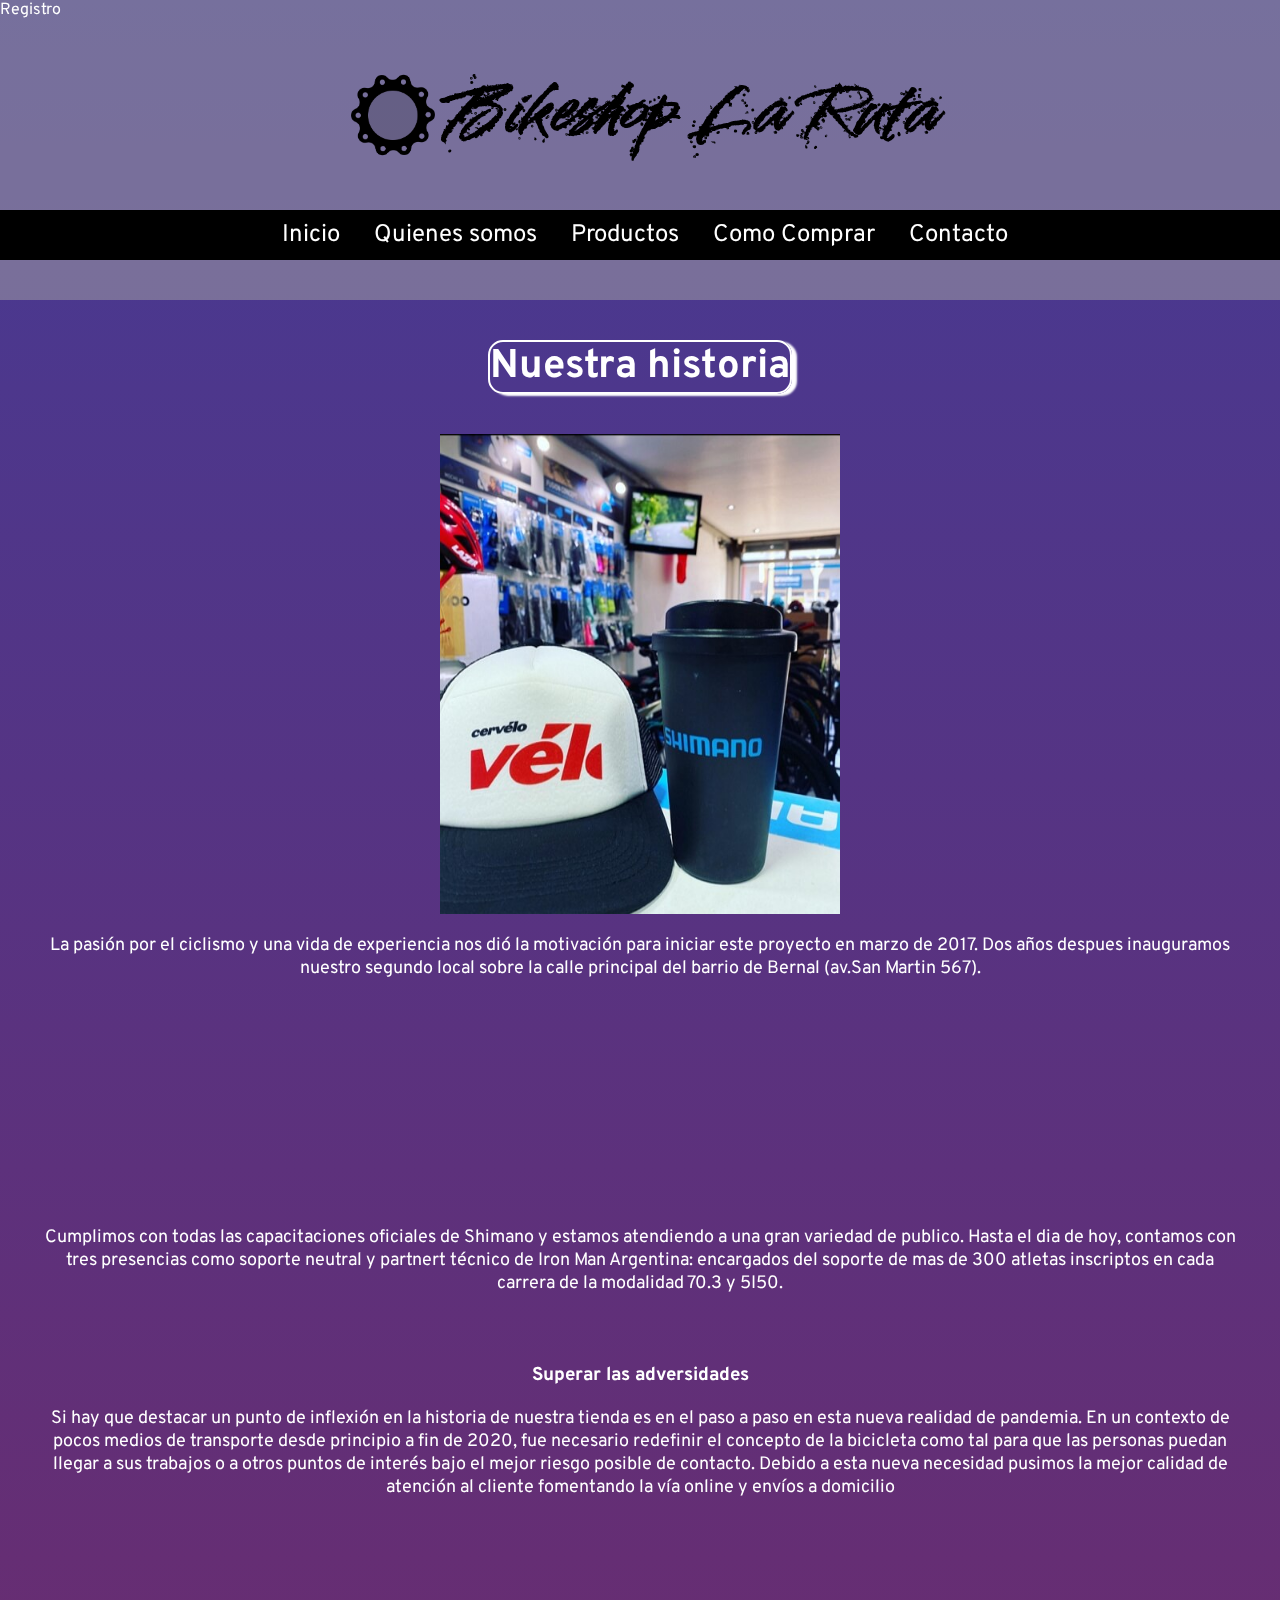
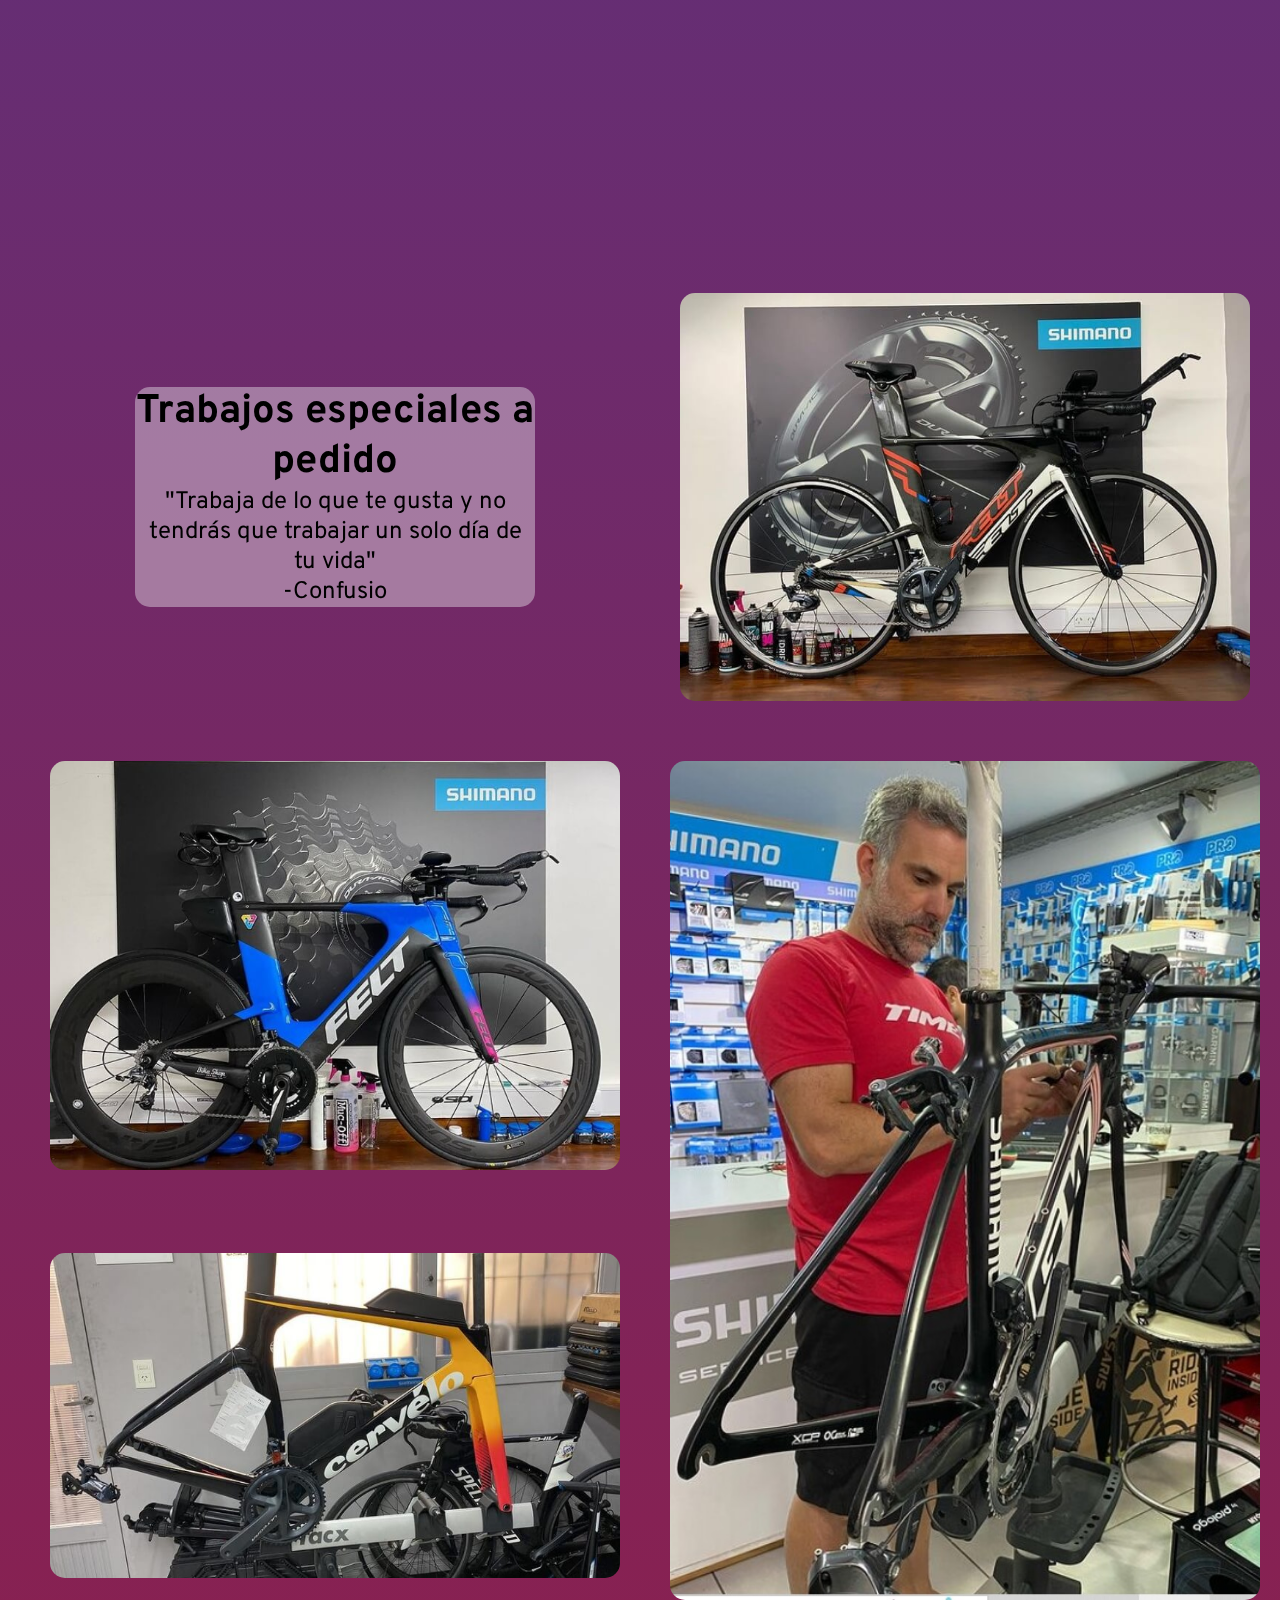
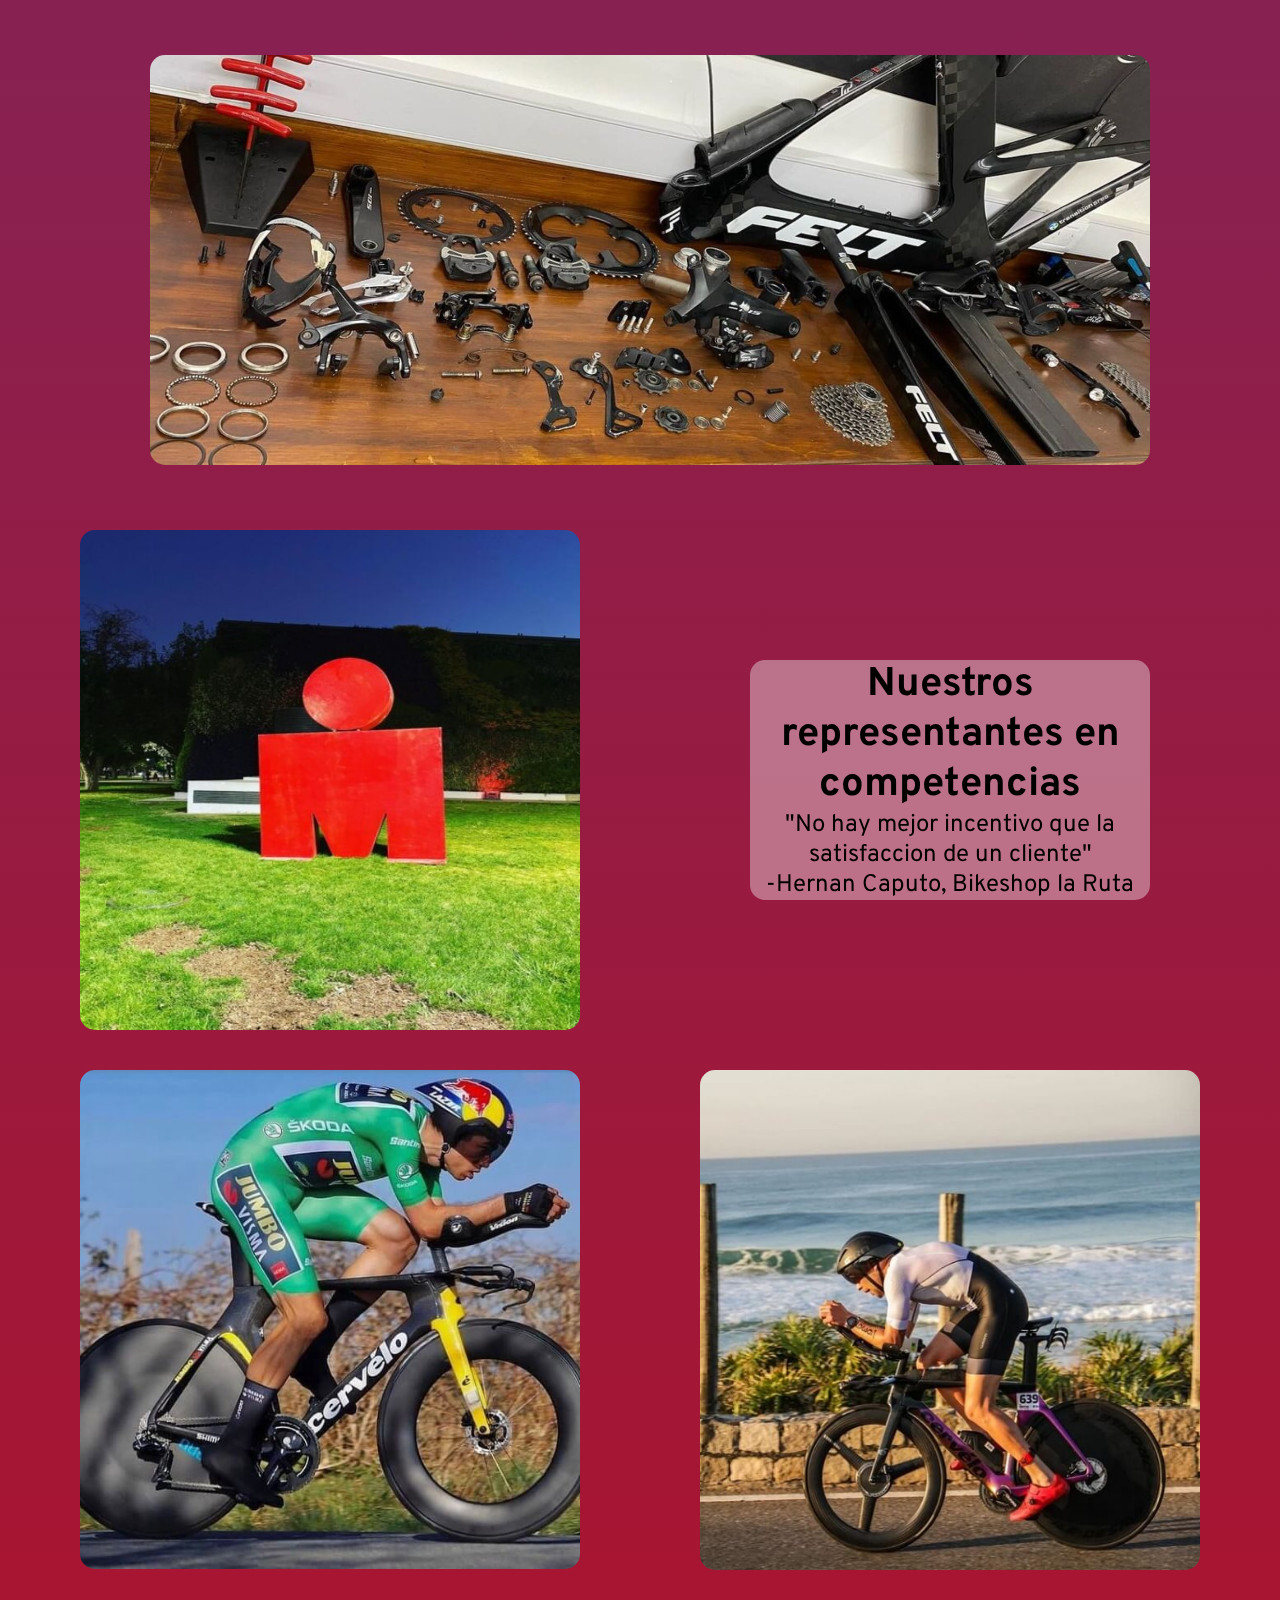
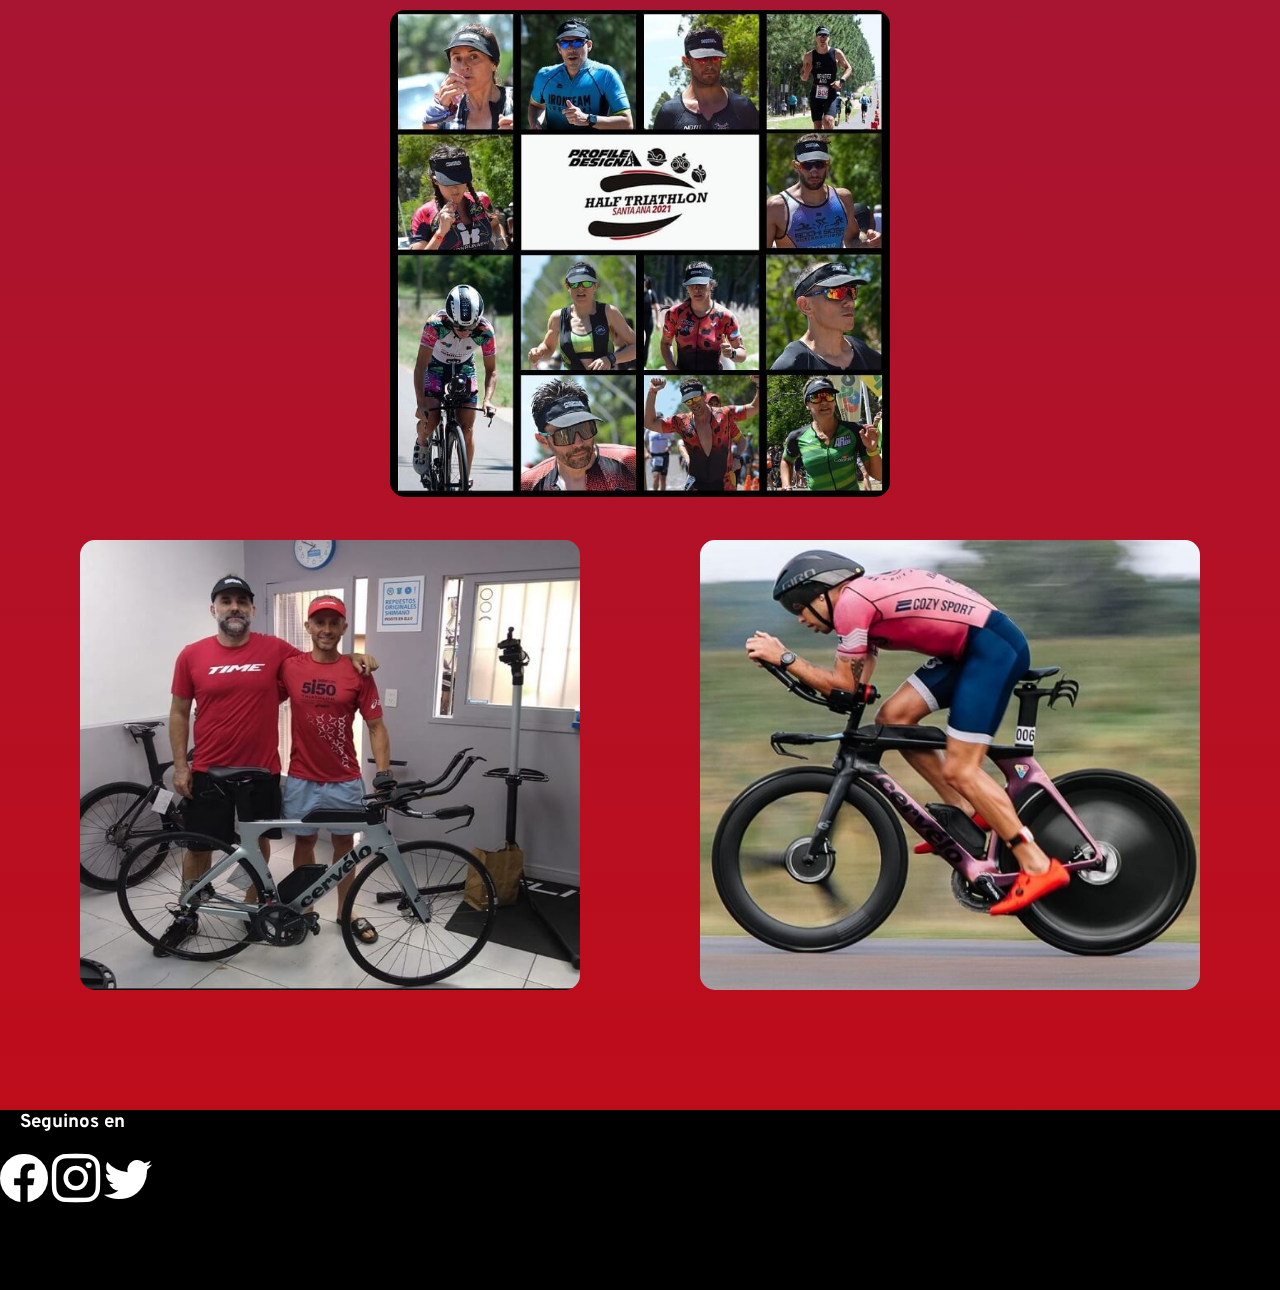
<file: pages/quienes-somos.html>
<!DOCTYPE html>
<html lang="es">

<head>
    <meta charset="UTF-8">
    <meta http-equiv="X-UA-Compatible" content="IE=edge">
    <meta name="viewport" content="width=device-width, initial-scale=1.0">
    <link rel="stylesheet" href="https://cdn.jsdelivr.net/npm/bootstrap-icons@1.8.3/font/bootstrap-icons.css">
    <link href="https://cdn.jsdelivr.net/npm/bootstrap@5.2.0-beta1/dist/css/bootstrap.min.css" rel="stylesheet"
        integrity="sha384-0evHe/X+R7YkIZDRvuzKMRqM+OrBnVFBL6DOitfPri4tjfHxaWutUpFmBp4vmVor" crossorigin="anonymous">
    <link href="https://fonts.googleapis.com/css2?family=Overpass:ital,wght@0,200;0,300;1,200;1,300;1,400&display=swap"
        rel="stylesheet">
    <link href="https://fonts.googleapis.com/css2?family=Splash&display=swap" rel="stylesheet">
    <link rel="preconnect" href="https://fonts.googleapis.com">
    <link rel="stylesheet" href="../css/style.css">
    <meta name="description"
        content="venta de bicicletas, repuestos, cuadros e indumentaria para entrenamiento. grupo de entrenamiento para ciclismo, running y triatlon. envio gratis a todo el pais">
    <title>Bikeshop| Quienes somos</title>
</head>

<!---- encabezado de la pagina--- -->

<body class="container-fluid">
    <header class=" row encabezado">
        <a class="registro" href="./registro.html">Registro</a>
        <div class="col-8 col-sm-9 col-md-9 col-lg-12 col-xxl-fluid contenedor-1">
            <div class="logo-titulo">
                <img class="logo" src="../images/logo.png" alt="logo-bicicleteria">
                <h1 class="titulo-encabezado">Bikeshop La Ruta</h1>
            </div>
        </div>
        <!-- navegador para mobile- -->
        <div class="col-4 col-sm-3 col-md-3 col-lg-12  contenedor-2">
            <div class="menu-desplegable">
                <div class="dropdown">
                    <button class="btn btn-dark dropdown-toggle" type="button" id="dropdownMenuButton2"
                        data-bs-toggle="dropdown" aria-expanded="false">
                        Menú
                    </button>
                    <ul class="dropdown-menu dropdown-menu-dark" aria-labelledby="dropdownMenuButton2">
                        <li><a class="dropdown-item active" href="../index.html">Inicio</a></li>
                        <li><a class="dropdown-item" href="./quienes-somos.html">Quienes somos</a></li>
                        <li><a class="dropdown-item" href="./Productos.html">Productos</a></li>
                        <li><a class="dropdown-item" href="./como-comprar.html">Como comprar</a></li>
                        <li><a class="dropdown-item" href="./Contacto.html">Contacto</a></li>
                        <li><a class="dropdown-item" href="./registro.html">Registro</a></li>
                    </ul>
                </div>
            </div>
        </div>
        <!----- navegador para resolucion grande ------->
        <div class=" container-fluid navegador-largo">
            <nav class="nav-horizontal">
                <ul>
                    <a href="../index.html">
                        <li>Inicio</li>
                    </a>
                    <a href="./quienes-somos.html">
                        <li>Quienes somos</li>
                    </a>
                    <a href="./Productos.html">
                        <li>Productos</li>
                    </a>
                    <a href="./como-comprar.html">
                        <li>Como Comprar</li>
                    </a>
                    <a href="./Contacto.html">
                        <li>Contacto</li>
                    </a>
                </ul>
            </nav>
        </div>

    </header>
    <main>
        <div class="contenedor-titulo">
            <h2 class="titulo-quienes text-center m-5">Nuestra historia</h2>
        </div>

        <div class="row historia">
            <div class="col-12 col-md-6 taza">
                <img src="../images/taza.jpg" alt="salon-bicicleteria">
            </div>
            <div class="col-12 col-md-6 parrafo-1">
                <p> La pasión por el ciclismo y una vida de experiencia nos
                    dió la motivación para iniciar este proyecto en marzo de 2017. Dos años despues inauguramos nuestro segundo local sobre la calle principal del barrio de Bernal
                    (av.San Martin 567).
                    <div class=" mapa">
                        <iframe
                            src="https://www.google.com/maps/embed?pb=!1m18!1m12!1m3!1d3279.9895942016674!2d-58.2906662!3d-34.705442399999995!2m3!1f0!2f0!3f0!3m2!1i1024!2i768!4f13.1!3m3!1m2!1s0x95a33205e111301b%3A0x88041acea92dd805!2sAv.%20San%20Mart%C3%ADn%20874%20b1876%2C%20Bernal%2C%20Provincia%20de%20Buenos%20Aires!5e0!3m2!1ses-419!2sar!4v1658248913999!5m2!1ses-419!2sar"
                            width="200" height="200" style="border:0;" allowfullscreen="" loading="lazy"
                            referrerpolicy="no-referrer-when-downgrade"></iframe>
                    </div>




                <p>Cumplimos con todas las capacitaciones oficiales de Shimano y estamos atendiendo a una gran
                    variedad de publico.
                    Hasta el dia de hoy, contamos con tres presencias como soporte neutral y partnert técnico de Iron
                    Man Argentina: encargados del soporte de mas de 300 atletas inscriptos en cada carrera de la
                    modalidad 70.3 y 5I50. </p>
            </div>
            <div class="row">
                <div class="parrafo-2 col-12 col-md-6 mt-4">
                    <h3>Superar las adversidades</h3>
                    <p>Si hay que destacar un punto de inflexión en la historia de nuestra tienda es en el paso a paso
                        en esta nueva realidad de pandemia. En un contexto de pocos medios de transporte desde principio
                        a fin de 2020, fue necesario redefinir el concepto de la bicicleta como tal para que las
                        personas puedan llegar a sus trabajos o a otros puntos de interés bajo el mejor riesgo posible
                        de contacto. Debido a esta nueva necesidad pusimos la mejor calidad de atención al cliente
                        fomentando la vía online y envíos a domicilio </p>
                </div>
                <div class="video col-12 col-sm-12 col-md-6 col-lg-6">
                    <iframe width="560" height="300" src="https://www.youtube.com/embed/dJ0dnwNX6VA"
                        title="YouTube video player" frameborder="0"
                        allow="accelerometer; autoplay; clipboard-write; encrypted-media; gyroscope; picture-in-picture"
                        allowfullscreen></iframe>
                </div>
            </div>
        </div>
    
    

        <div class="galeria-1">
            <div class="alineacion">
                <div class="presentacion">
                    <h3>Trabajos especiales a pedido</h3>
                    <p>"Trabaja de lo que te gusta y no tendrás que trabajar un solo día de tu vida"</p>
                    <p>-Confusio</p>
                </div>
            </div>

            <div class="felt-roja"><img src="../images/qs11.jpg" alt="bicicleta-felt-roja"></div>
            <div class="felt-azul"><img src="../images/qs10.jpg" alt="biccleta-felt-azul"></div>
            <div class="trabajo"><img src="../images/qs7.jpg" alt="dueño-realizando-service-de-bicicleta"></div>
            <div class="cervelo"><img src="../images/qs12.jpg" alt="cuadro-bicicleta-cervelo"></div>
            <div class="desarme"><img src="../images/qs3.jpg" alt="bicicleta-desarmada"></div>

        </div>

        <div class="galeria-2">
            <div class="alineacion">
                <div class="presentacion">
                    <h3>Nuestros representantes en competencias</h3>
                    <p>"No hay mejor incentivo que la satisfaccion de un cliente"</p>
                    <p>-Hernan Caputo, Bikeshop la Ruta</p>
                </div>
            </div>

            <div class="m-roja"><img src="../images/qs2.jpg" alt="logo-carrera-iron-man"></div>
            <div class="c-verde"><img src="../images/qs4jpg.jpg" alt="ciclista-rodando"></div>
            <div class="c-blanco"><img src="../images/qs1.jpg" alt="ciclista-rodando"></div>
            <div class="colage"><img src="../images/colage.jpg" alt="collage-clientes"></div>
            <div class="violeta"><img src="../images/qs6.jpg" alt="ciclista-rodando"></div>
            <div class="rojo"><img src="../images/qs5.jpg" alt="cliente-con-el-dueño"></div>
            

        </div>
    </main>
    <!---------- pie de pagina---- -->
    <footer>
        <!-----pie de pagina ----->
        <footer class="row foot">
            <div class="container-fluid col-12">
                <h3 class="titulo-foot text-center fs-1">Seguinos en</h3>
                <div class="redes d-flex justify-content-evenly">
                    <a href="https://es-la.facebook.com/" target="_blank"><i class="bi-facebook"></i></a>
                    <a href="https://www.instagram.com/" target="_blank"><i class="bi-instagram"></i></a>
                    <a href="https://twitter.com/?lang=es" target="_blank"><i class="bi-twitter"></i></a>
                </div>
            </div>
        </footer>


        <script src="https://cdn.jsdelivr.net/npm/bootstrap@5.2.0-beta1/dist/js/bootstrap.bundle.min.js"
            integrity="sha384-pprn3073KE6tl6bjs2QrFaJGz5/SUsLqktiwsUTF55Jfv3qYSDhgCecCxMW52nD2"
            crossorigin="anonymous"></script>
</body>

</html>
</file>
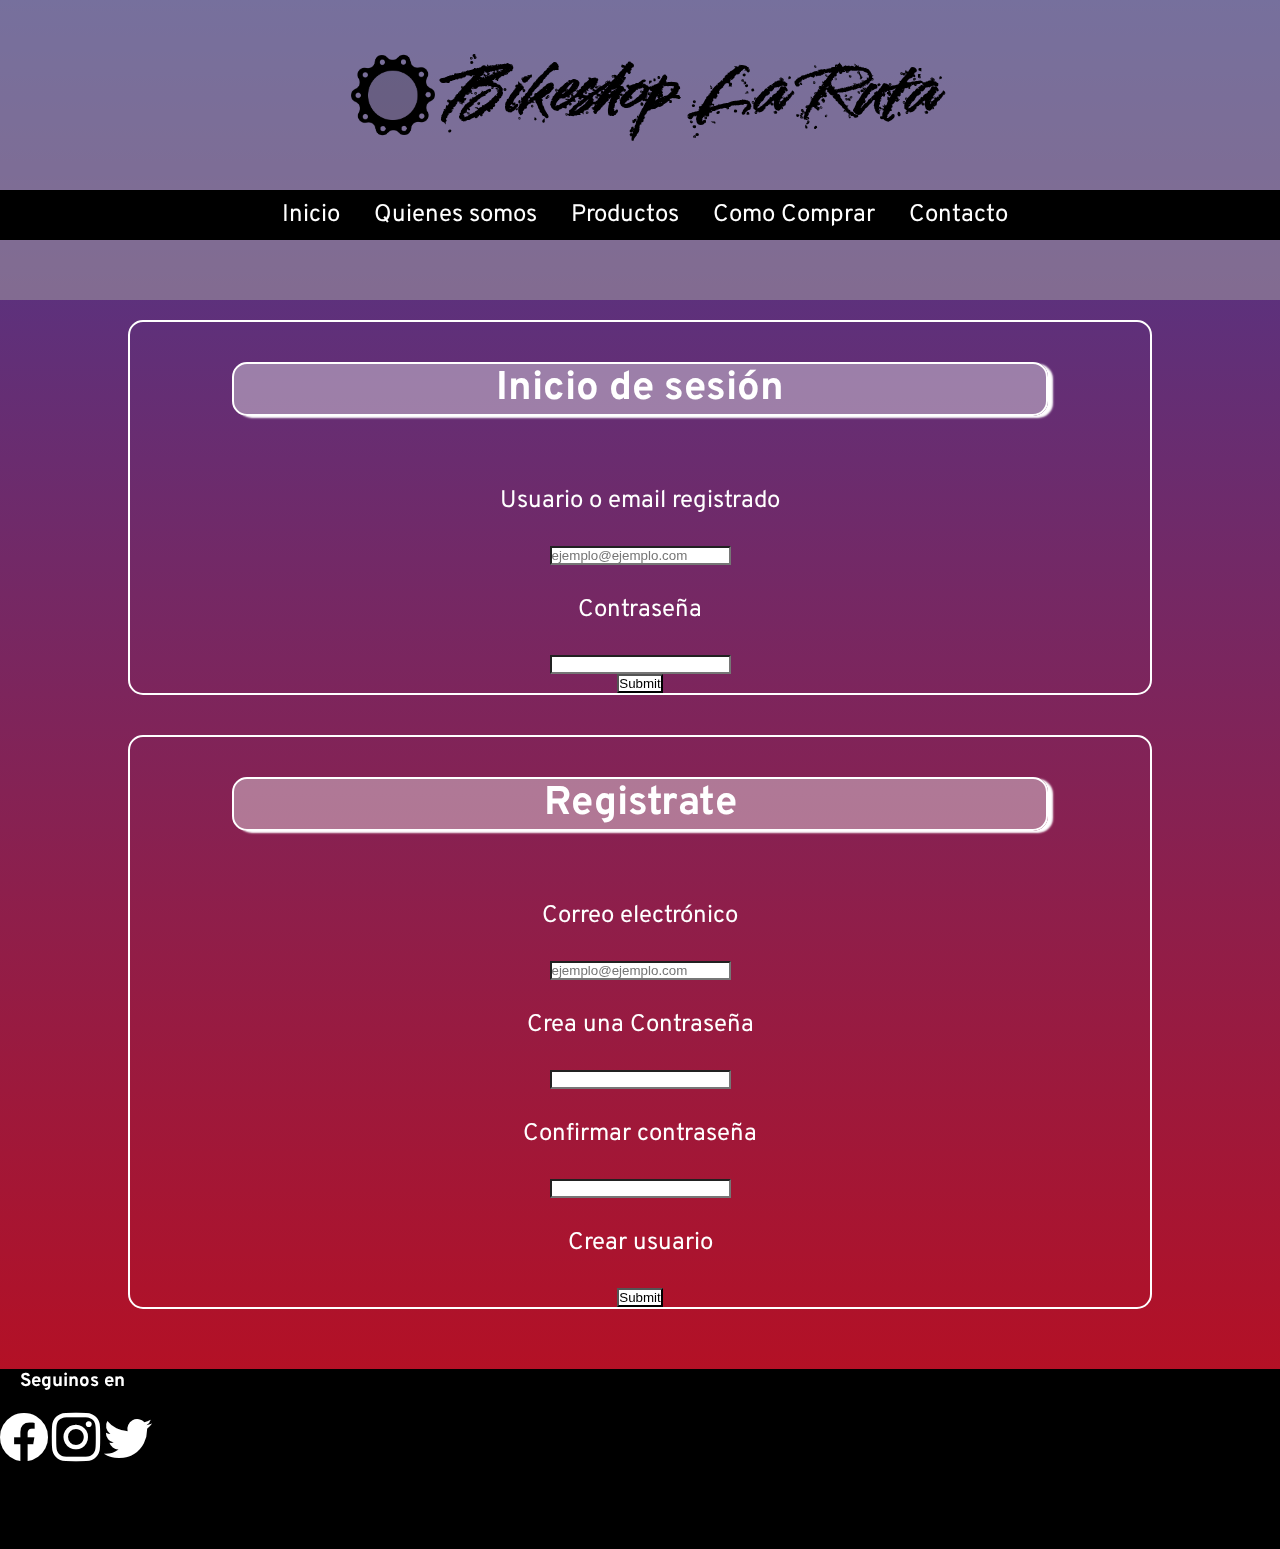
<file: pages/registro.html>
<!DOCTYPE html>
<html lang="es">

<head>
    <meta charset="UTF-8">
    <meta http-equiv="X-UA-Compatible" content="IE=edge">
    <meta name="viewport" content="width=device-width, initial-scale=1.0">
    <link rel="stylesheet" href="https://cdn.jsdelivr.net/npm/bootstrap-icons@1.8.3/font/bootstrap-icons.css">
    <link href="https://cdn.jsdelivr.net/npm/bootstrap@5.2.0-beta1/dist/css/bootstrap.min.css" rel="stylesheet"
        integrity="sha384-0evHe/X+R7YkIZDRvuzKMRqM+OrBnVFBL6DOitfPri4tjfHxaWutUpFmBp4vmVor" crossorigin="anonymous">
    <link href="https://fonts.googleapis.com/css2?family=Splash&display=swap" rel="stylesheet">
    <link rel="preconnect" href="https://fonts.googleapis.com">
    <link rel="preconnect" href="https://fonts.gstatic.com" crossorigin>
    <link rel="stylesheet" href="../css/style.css">
    <link href="https://fonts.googleapis.com/css2?family=Overpass:ital,wght@0,200;0,300;1,200;1,300;1,400&display=swap"
        rel="stylesheet">
    <meta name="description" content="venta de bicicletas, repuestos, cuadros e indumentaria para entrenamiento. grupo de entrenamiento para ciclismo, running y triatlon. envio gratis a todo el pais">
    <title>Bikeshop la ruta | Registro e Inicio</title>
</head>

<body class="container-fluid">
    <header class=" row encabezado">
        <div class="col-8 col-sm-9 col-md-9 col-lg-12 col-xxl-fluid contenedor-1">
            <div class="logo-titulo">
                <img class="logo" src="../images/logo.png" alt="logo">
                <h1 class="titulo-encabezado">Bikeshop La Ruta</h1>
            </div>
        </div>
        <!-- navegador para mobile- -->
        <div class="col-4 col-sm-3 col-md-3 col-lg-12  contenedor-2">
            <div class="menu-desplegable">
                <div class="dropdown">
                    <button class="btn btn-dark dropdown-toggle" type="button" id="dropdownMenuButton2"
                        data-bs-toggle="dropdown" aria-expanded="false">
                        Menú
                    </button>
                    <ul class="dropdown-menu dropdown-menu-dark" aria-labelledby="dropdownMenuButton2">
                        <li><a class="dropdown-item active" href="../index.html">Inicio</a></li>
                        <li><a class="dropdown-item" href="./quienes-somos.html">Quienes somos</a></li>
                        <li><a class="dropdown-item" href="./Productos.html">Productos</a></li>
                        <li><a class="dropdown-item" href="./como-comprar.html">Como comprar</a></li>
                        <li><a class="dropdown-item" href="./Contacto.html">Contacto</a></li>
                        <li><a class="dropdown-item" href="./registro.html">Registro</a></li>
                    </ul>
                </div>
            </div>
        </div>
        <!----- navegador para resolucion grande ------->
        <div class=" container-fluid navegador-largo">
            <nav class="nav-horizontal">
                <ul>
                    <a href="../index.html">
                        <li>Inicio</li>
                    </a>
                    <a href="./quienes-somos.html">
                        <li>Quienes somos</li>
                    </a>
                    <a href="./Productos.html">
                        <li>Productos</li>
                    </a>
                    <a href="./como-comprar.html">
                        <li>Como Comprar</li>
                    </a>
                    <a href="./Contacto.html">
                        <li>Contacto</li>
                    </a>
                </ul>
            </nav>
        </div>

    </header>
    <form class="row contenedor-registro">

        <div class="container-fluid inicio">
            <h2 class="titulo-registro">Inicio de sesión</h2>
            <label for="usaurio">Usuario o email registrado</label>
            <input type="text" id="campo-usuario" required placeholder="ejemplo@ejemplo.com">
            <label for="contra">Contraseña</label>
            <input type="password" id="contra">
            <input type="submit" id="ingresar">
        </div>



        <div class="container-fluid registrarme">
            <h2 class="titulo-registro">Registrate</h2>
            <label for="correo">Correo electrónico</label>
            <input type="email" id="correo" placeholder="ejemplo@ejemplo.com">
            <label for="contra">Crea una Contraseña</label>
            <input type="password" id="contra">
            <label for="contra">Confirmar contraseña</label>
            <input type="password" id="contra">
            <label for="ingresar">Crear usuario</label>
            <input type="submit" name="" id="ingresar">
        </div>
    </form>


    <!-----pie de pagina ----->
    <footer class="row foot">
        <div class="container-fluid col-12">
            <h3 class="titulo-foot text-center fs-1">Seguinos en</h3>
            <div class="redes d-flex justify-content-evenly">
                <a href="https://es-la.facebook.com/" target="_blank"><i class="bi-facebook"></i></a>
                <a href="https://www.instagram.com/" target="_blank"><i class="bi-instagram"></i></a>
                <a href="https://twitter.com/?lang=es" target="_blank"><i class="bi-twitter"></i></a>
            </div>
        </div>
    </footer>

    <script src="https://cdn.jsdelivr.net/npm/bootstrap@5.2.0-beta1/dist/js/bootstrap.bundle.min.js"
        integrity="sha384-pprn3073KE6tl6bjs2QrFaJGz5/SUsLqktiwsUTF55Jfv3qYSDhgCecCxMW52nD2"
        crossorigin="anonymous"></script>


</body>

</html>
</file>
<file: css/style.css>
@charset "UTF-8";
* {
  box-sizing: border-box;
  margin: 0%;
  padding: 0%;
}

p {
  font-family: "Overpass";
}

ul {
  list-style-type: none;
}
ul a {
  text-decoration: none;
}
ul li {
  color: white;
}

body {
  background: linear-gradient(to top, #c20b17 0%, #453a94 100%);
  background-size: cover;
}

@media (min-width: 576) {
  .carrusel img {
    height: 250px;
  }
}
@media (max-width: 997px) {
  .nav-horizontal {
    display: none;
  }
  .carrusel img {
    height: 180px;
  }
}
@media (min-width: 998px) {
  .menu-desplegable {
    display: none;
  }
  .contenedor {
    display: none;
  }
  .logo-titulo {
    height: 190px;
  }
  .encabezado {
    height: 250px;
  }
}
.registro {
  text-align: end;
  color: white;
}

.dropdown-toggle {
  font-size: small;
}

.navegador-largo {
  background-color: black;
  text-align: center;
}
.navegador-largo ul li {
  display: inline-block;
  padding: 10px;
  margin-left: 10px;
  font-family: "Overpass";
  font-size: x-large;
}

.encabezado {
  background-color: hsla(0deg, 1%, 65%, 0.502);
}

.contenedor-1 {
  display: flex;
  flex-direction: column;
  align-items: center;
}

.contenedor-2 {
  display: flex;
  flex-direction: column;
  align-items: center;
  justify-content: center;
  background-color: hsla(0deg, 1%, 65%, 0.498);
  background-size: cover;
}

.logo-titulo {
  display: flex;
  flex-direction: row;
  align-items: center;
}
.logo-titulo .logo {
  width: 100px;
  height: 100px;
  mix-blend-mode: multiply;
}
.logo-titulo .titulo-encabezado {
  display: flex;
  flex-direction: column;
  align-items: center;
  font-family: "Splash";
}
@media (min-width: 700px) {
  .logo-titulo .titulo-encabezado {
    font-size: 4rem;
  }
}

/* -----footer----- */
.foot {
  background-color: black;
  height: 180px;
  margin-top: 40px;
}
.foot .titulo-foot {
  margin: 20px;
  color: white;
}
.foot .redes a i {
  text-decoration-color: white;
  color: white;
  font-size: 3rem;
}

/* -----fin footer */
@media (min-width: 576) {
  .carrusel img {
    height: 250px;
  }
}
@media (max-width: 997px) {
  .nav-horizontal {
    display: none;
  }
  .registro {
    display: none;
  }
  .carrusel img {
    height: 180px;
  }
}
@media (min-width: 998px) {
  .menu-desplegable {
    display: none;
  }
  .contenedor {
    display: none;
  }
  .logo-titulo {
    height: 190px;
  }
  .titulo-encabezado {
    font-size: 4rem;
  }
  .encabezado {
    height: 300px;
  }
}
/* -----botones de productos index---- */
.contenedor-titulo {
  display: flex;
  justify-content: center;
}
.contenedor-titulo .titulo-productos {
  text-align: center;
  font-family: "Overpass";
  font-size: 2.5rem;
  color: white;
  margin: 40px;
  border: solid 2px;
  border-radius: 15px;
  box-shadow: 5px 2px 2px;
}

/*------------------- bloque slogan e imagen ------------*/
.bloque-portada {
  display: flex;
  flex-direction: column;
  align-items: center;
  justify-content: center;
  margin: 20px;
}
.bloque-portada .contenido {
  color: white;
  text-align: center;
  font-family: lato;
  max-width: 600px;
}
.bloque-portada .triatlon img {
  width: 100%;
  max-width: 600px;
  min-height: 150p;
}

@media (max-width: 680px) {
  .contenido h3 {
    font-size: medium;
  }
  .contenido h3 h2 {
    font-size: medium;
  }
}
@media (min-width: 960px) {
  .bloque-portada {
    display: flex;
    flex-direction: row;
    align-items: center;
  }
}
/*-------------  tamaño de carrusel----------*/
.carrusel img {
  margin-top: 40px;
  width: 100%;
  height: 400px;
}

.carousel-indicators {
  margin-bottom: 0%;
}

.carousel-caption {
  padding-bottom: 0%;
}
.carousel-caption p {
  margin-bottom: 0%;
  font-weight: 300;
}
.carousel-caption h2 {
  margin-bottom: 0%;
  font-weight: 400;
}

@media (max-width: 400px) {
  .carousel-caption {
    font-size: x-small;
  }
}
@media (max-width: 997px) {
  .carrusel img {
    height: 180px;
  }
}
/*-------diseño seccion cuotas------*/
.cuotas {
  display: flex;
  flex-direction: row;
  align-items: center;
  justify-content: center;
  background-color: grey;
  width: 310px;
  height: 100px;
  color: white;
  margin: 20px;
}
.cuotas .numero h2 {
  font-size: 5rem;
  padding: 0%;
  margin: 0%;
}

.informacion {
  text-align: center;
  font-family: "lato";
  display: flex;
  flex-direction: column;
  align-items: center;
  justify-content: center;
}
.informacion .info-1 {
  font-size: 1.7rem;
  font-weight: 100;
  margin: 0;
  padding: 0%;
}
.informacion .info-2 {
  font-size: 1rem;
  padding: 0%;
  font-weight: 400;
  margin: 0%;
}
.informacion .info-3 {
  font-size: 0.7rem;
  font-weight: 100;
  padding: 0%;
  margin: 0%;
}
.informacion .info-4 {
  font-size: 2rem;
  margin: 0%;
}

.icono-cuotas {
  width: 50px;
  height: 50px;
  background-color: white;
  border-radius: 10px;
  margin-left: 10px;
}

.variables {
  text-align: center;
}
.variables p {
  margin: 0%;
}

.contenedor-cuotas {
  display: flex;
  flex-direction: row;
  justify-content: center;
}

/*-----------------------diseño indice ----------------*/
.centrado-opciones {
  display: flex;
  flex-direction: row;
  flex-wrap: wrap;
  justify-content: center;
  align-items: center;
}

.contenedor-opciones {
  position: relative;
  display: inline-block;
  margin: 10px;
}
.contenedor-opciones img {
  width: 100%;
  height: 100%;
  max-width: 310px;
  height: 310px;
  opacity: 0.7;
}
.contenedor-opciones img:hover {
  opacity: 1;
  transition: 0.3s;
}
.contenedor-opciones:hover p {
  transform: scale(1.1);
  transition: 0.3s;
}

.texto-encima {
  position: absolute;
  top: 50%;
  left: 50%;
  transform: translate(-50%, -50%);
}
.texto-encima p {
  font-size: 3rem;
  font-weight: 400;
  text-align: center;
  color: white;
}

@media (min-width: 1200px) {
  .contenedor-opciones img {
    min-width: 500px;
    height: 500px;
  }
}
/*--------------------bloque historia--------------------*/
.titulo-quienes {
  text-align: center;
  font-family: "Overpass";
  font-size: 2.5rem;
  color: white;
  margin: 40px;
  border: solid 2px;
  border-radius: 15px;
  box-shadow: 5px 2px 2px;
}

body {
  font-family: "Overpass";
}

.titulo-2 {
  text-align: center;
  font-family: "Overpass";
  font-size: 2.5rem;
  color: white;
  margin: 40px;
  border: solid 2px;
  border-radius: 15px;
  box-shadow: 5px 2px 2px;
}

.taza {
  display: flex;
  flex-direction: column;
  align-items: center;
}
.taza img {
  width: 100%;
  max-width: 400px;
}

.historia p {
  text-align: left;
  margin: 10px;
  padding: 10px;
}

@media (min-width: 900px) {
  .historia p {
    text-align: center;
    font-size: large;
  }
}
.parrafo-1 {
  text-align: center;
  color: white;
  padding: 24px;
  padding-top: 0;
}

.parrafo-2 {
  text-align: center;
  color: white;
  padding: 24px;
}

.video {
  display: flex;
  flex-direction: column;
  align-items: center;
  justify-content: center;
  align-content: center;
}
.video iframe {
  width: 100%;
  max-width: 560px;
}

@media (max-width: 560px) {
  .video iframe {
    height: 200px;
  }
}
/*---------------------------galeria 1---------------------*/
.galeria-1 img {
  border-radius: 15px;
}

.presentacion {
  background-color: rgba(248, 249, 250, 0.3882352941);
  border-radius: 15px;
  font-family: "Overpass";
  color: black;
  display: flex;
  flex-direction: column;
  align-items: center;
  justify-content: space-around;
  text-align: center;
  max-width: 400px;
  min-height: 180px;
}
.presentacion h3 {
  font-size: 1.5rem;
}
.presentacion p {
  font-size: 1rem;
}

.presentacion:hover {
  transform: scale(1.1);
  transition: 0.5s;
}

.alineacion {
  display: flex;
  flex-direction: column;
  align-items: center;
  justify-content: center;
  margin: 25px;
}

.felt-roja, .cervelo, .felt-azul {
  display: flex;
  flex-direction: column;
  align-items: center;
  justify-content: center;
  margin: 20px;
}
.felt-roja:hover img, .cervelo:hover img, .felt-azul:hover img {
  transform: scale(1.1);
  transition: 0.5s;
}
.felt-roja img, .cervelo img, .felt-azul img {
  max-height: 420px;
  width: 100%;
  max-width: 600px;
}

.trabajo {
  display: flex;
  flex-direction: column;
  align-items: center;
  justify-content: center;
  margin: 40px;
}
.trabajo:hover img {
  transform: scale(1.1);
  transition: 0.5s;
}
.trabajo img {
  width: 100%;
  max-width: 600px;
  margin: 10px;
}

.desarme {
  display: flex;
  justify-content: center;
  flex-direction: column;
  align-items: center;
  margin: 30px;
}
.desarme:hover img {
  transform: scale(1.1);
  transition: 0.5s;
}
.desarme img {
  max-height: 410px;
  width: 100%;
  max-width: 1040px;
}

@media (min-width: 970px) {
  .desarme {
    margin: 15px;
  }
  .desarme img {
    width: 100%;
    max-width: 800px;
  }
}
@media (min-width: 1200px) {
  .desarme img {
    max-width: 1000px;
  }
}
/*------------------------------galeria-2------------------------------*/
.galeria-2 img {
  border-radius: 15px;
}

.m-roja, .violeta, .rojo, .colage, .c-blanco, .c-verde {
  display: flex;
  flex-direction: column;
  align-items: center;
  margin: 10px;
}
.m-roja:hover img, .violeta:hover img, .rojo:hover img, .colage:hover img, .c-blanco:hover img, .c-verde:hover img {
  transform: scale(1.1);
  transition: 0.5s;
}
.m-roja img, .violeta img, .rojo img, .colage img, .c-blanco img, .c-verde img {
  max-height: 400px;
  width: 100%;
  max-width: 400px;
  margin: 10px;
}

@media (min-width: 760px) {
  /*---------- media queries galeria 1-------------- */
  .galeria-1 {
    display: grid;
    align-items: flex-start;
    margin: 30px;
    grid-template-columns: 50% 50%;
    grid-template-rows: auto;
    grid-template-areas: "titulo felt-roja" "felt-azul trabajo" "cervelo trabajo" "desarme desarme";
    gap: 20px;
  }
  .presentacion {
    grid-area: titulo;
    margin: 0;
  }
  .presentacion h3 {
    font-size: 2.5rem;
  }
  .presentacion p {
    font-size: 1.5rem;
  }
  .alineacion {
    display: flex;
    flex-direction: column;
    align-self: center;
  }
  .felt-roja, .felt-azul, .cervelo {
    grid-area: felt-roja;
  }
  .felt-azul {
    grid-area: felt-azul;
  }
  .trabajo {
    grid-area: trabajo;
    margin: 10px;
  }
  .cervelo {
    grid-area: cervelo;
  }
  .desarme {
    grid-area: desarme;
  }
  /*---------- media queries galeria 2-------------- */
  .galeria-2 {
    margin: 20px;
    display: grid;
    grid-template-columns: 50% 50%;
    grid-template-rows: 1fr 1fr 1fr 1fr;
    grid-template-areas: "m-roja presentacion" "c-verde c-blanco" "colage colage" "rojo violeta";
  }
  .galeria-2 .m-roja, .galeria-2 .c-verde, .galeria-2 .c-blanco, .galeria-2 .colage, .galeria-2 .rojo, .galeria-2 .violeta {
    grid-area: m-roja;
  }
  .galeria-2 .m-roja img, .galeria-2 .c-verde img, .galeria-2 .c-blanco img, .galeria-2 .colage img, .galeria-2 .rojo img, .galeria-2 .violeta img {
    max-width: 500px;
    max-height: 500px;
  }
  .galeria-2 .presentacion {
    grid-area: presentacion;
  }
  .galeria-2 .c-verde {
    grid-area: c-verde;
  }
  .galeria-2 .c-blanco {
    grid-area: c-blanco;
  }
  .galeria-2 .colage {
    grid-area: colage;
  }
  .galeria-2 .colage img {
    object-fit: cover;
  }
  .galeria-2 .rojo {
    grid-area: rojo;
  }
  .galeria-2 .rojo img {
    max-height: 450px;
    margin: 0%;
  }
  .galeria-2 .violeta {
    grid-area: violeta;
  }
  .galeria-2 .violeta img {
    max-height: 450px;
    margin: 0%;
  }
}
a {
  text-decoration: none;
  color: white;
  font-family: "Overpass";
}

/* estilos para las cajas contenedoras de cards*/
.contenedor-box {
  display: flex;
  flex-wrap: wrap;
  flex-direction: row;
  justify-content: space-around;
}

/* estilos para las cards de productos*/
.box {
  width: 260px;
  height: 300px;
  margin: 20px;
  display: flex;
  flex-direction: column;
  align-items: center;
  justify-content: space-around;
  border-style: outset;
  text-align: center;
  font-size: x-large;
  border-radius: 15px;
  box-shadow: 5px 5px 2px black;
  color: white;
}
.box img {
  object-fit: unset;
  width: 230px;
  height: 140px;
  border-radius: 15px;
}

/* lightbox sin abrir */
.lightbox {
  display: none;
}

/* lightbox abierto */
.lightbox:target {
  position: absolute;
  left: 0;
  top: 0;
  width: 100%;
  height: 100%;
  display: flex;
  align-items: center;
  justify-content: center;
}

/* Contenido de Lightbox */
.lightbox figcaption {
  position: relative;
  background: rgba(44, 37, 43, 0.674);
  background-size: cover;
  color: white;
}

/* Botón Cerrar */
.lightbox .close {
  position: relative;
  display: block;
}

.lightbox .close::after {
  right: -1rem;
  top: -1rem;
  width: 2rem;
  height: 2rem;
  position: absolute;
  display: flex;
  z-index: 1;
  align-items: center;
  justify-content: center;
  background-color: black;
  border-radius: 50%;
  color: white;
  content: "×";
  cursor: pointer;
}

/* superposición Lightbox */
.lightbox .close::before {
  left: 0;
  top: 0;
  width: 100%;
  height: 100%;
  position: fixed;
  background-color: rgba(0, 0, 0, 0.7);
  content: "";
  cursor: default;
}

figcaption img {
  width: 100%;
  max-width: 800px;
  height: 100%;
  max-height: 400px;
}

@media (max-width: 575px) {
  .lightbox figure {
    font-size: smaller;
  }
}
/*--------------------diseño instrucciones-----------------------*/
.ilustracion {
  width: 150px;
  height: 150px;
  mix-blend-mode: hard-light;
  border-radius: 15px;
}

.instrucciones {
  display: flex;
  flex-direction: column;
  align-items: center;
  text-align: center;
  margin-top: 50px;
  font-family: "Overpass";
}

.contenedor-compras {
  color: white;
  display: flex;
  flex-direction: column;
  align-items: center;
}

/*-----------------------diseño preguntas frecuentes-----------------*/
.preguntas-frecuentes {
  mix-blend-mode: multiply;
  width: 80%;
}
.preguntas-frecuentes .titulo-pf {
  margin: 40px;
  color: rgb(12, 12, 77);
  text-align: center;
}

@media (min-width: 576px) {
  .contenedor-compras {
    display: flex;
    flex-direction: row;
    justify-content: space-around;
    font-size: large;
  }
}
@media (min-width: 700px) {
  .preguntas-frecuentes {
    width: 50%;
  }
}
/*-------------------------diseño formulario-------------------*/
.contacto {
  text-align: center;
  color: rgb(12, 12, 77);
}

main .contacto {
  text-align: center;
  display: flex;
  flex-direction: column;
  align-items: center;
  padding: 50px;
  margin-top: 50px;
  color: white;
  height: 100%;
  width: 90%;
  max-width: 900px;
  border: solid 2px;
  border-radius: 15px;
  font-family: "Overpass";
}

label {
  padding: 10px;
  font-size: x-large;
}

input {
  background-color: white;
}

select {
  background-color: white;
}

textarea {
  background-color: white;
}

.subtitulo {
  margin-top: 80px;
  text-align: center;
  font-family: "Overpass";
  color: white;
}

.noticias {
  display: flex;
  flex-direction: row;
}

@media (max-width: 576px) {
  .contacto label {
    font-size: medium;
  }
  input {
    font-size: medium;
  }
}
/*-------------------------diseño formulario----------------*/
.contenedor-registro {
  display: flex;
  flex-direction: column;
  align-items: center;
  font-family: "Overpass";
}
.contenedor-registro .inicio, .contenedor-registro .registrarme {
  display: flex;
  flex-direction: column;
  align-items: center;
  text-align: center;
  width: 80%;
  margin: 20px;
  border: solid 2px white;
  border-radius: 15px;
}
.contenedor-registro label {
  color: white;
  margin: 20px;
  font-size: medium;
}

.titulo-registro {
  text-align: center;
  font-family: "Overpass";
  font-size: 2.5rem;
  color: white;
  margin: 40px;
  border: solid 2px;
  border-radius: 15px;
  box-shadow: 5px 2px 2px;
  display: flex;
  flex-direction: column;
  align-items: center;
  width: 80%;
  background-color: rgba(233, 236, 239, 0.4274509804);
}

@media (min-width: 900px) {
  .inicio label, .registrarme label {
    font-size: x-large;
  }
}

/*# sourceMappingURL=style.css.map */
</file>
